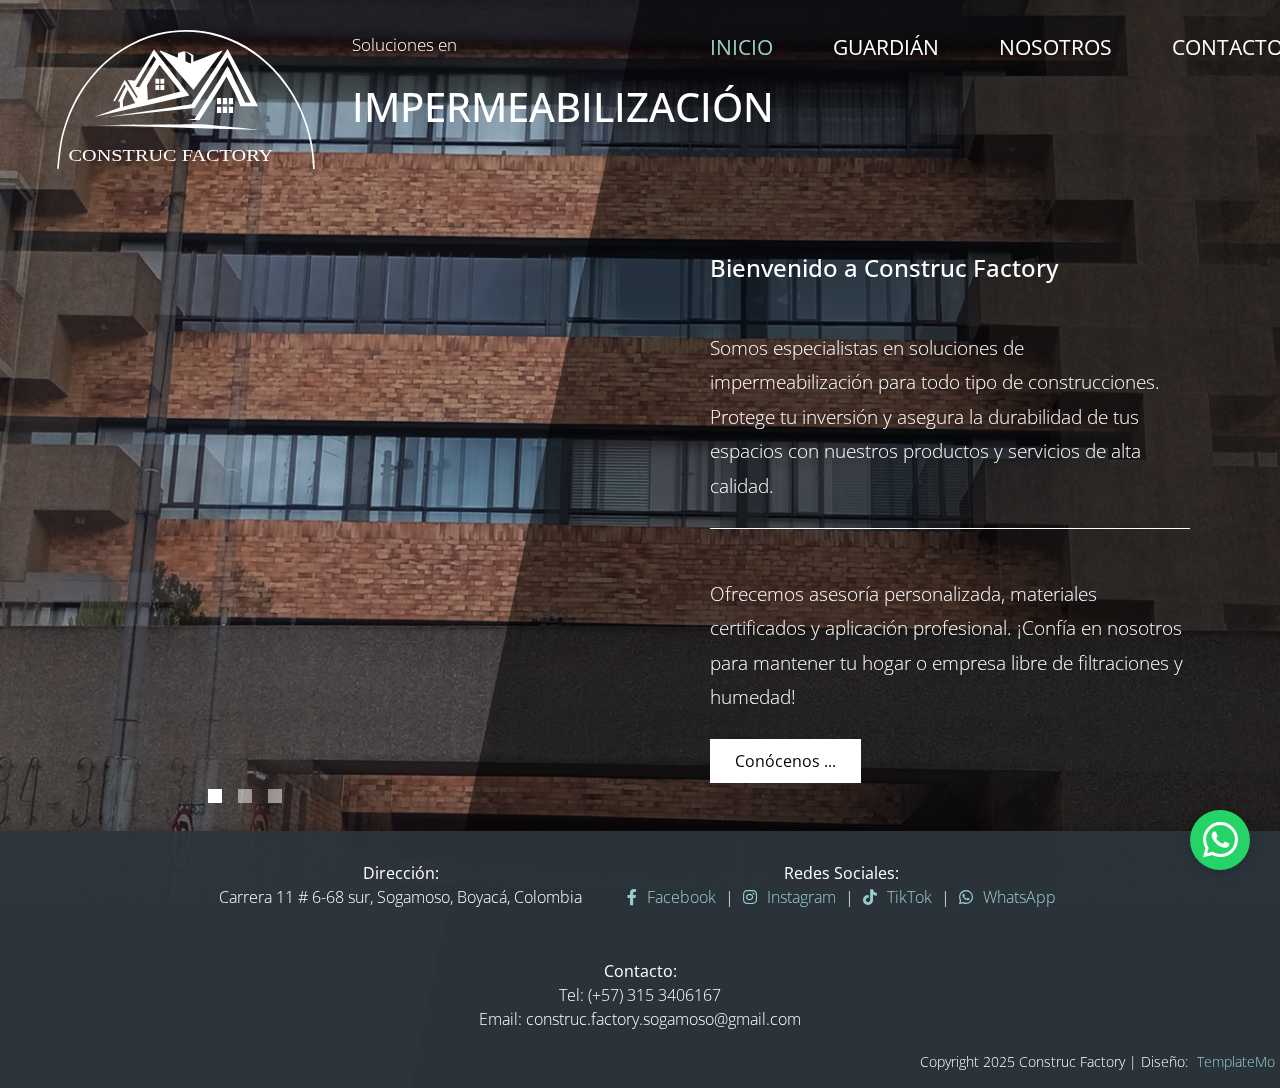
<file: index.html>
<!DOCTYPE html>
<html lang="en">

<head>
    <meta charset="UTF-8">
    <meta name="viewport" content="width=device-width, initial-scale=1.0">
    <meta http-equiv="X-UA-Compatible" content="ie=edge">
    <title>Construc Factory</title>
    <link href="img/construc_favicon.svg" rel="icon">
    <link href="https://fonts.googleapis.com/css?family=Open+Sans:300,400" rel="stylesheet" /> <!-- https://fonts.google.com/ -->
    <link href="css/bootstrap.min.css" rel="stylesheet" /> <!-- https://getbootstrap.com/ -->
    <!-- Reemplaza la línea de FontAwesome local por la CDN de la versión 5.15.4 -->
    <!-- <link href="fontawesome/css/all.min.css" rel="stylesheet" /> -->
    <link rel="stylesheet" href="https://cdnjs.cloudflare.com/ajax/libs/font-awesome/5.15.4/css/all.min.css" />
    <link href="css/templatemo-diagoona.css" rel="stylesheet" />
<!--

TemplateMo 550 Diagoona

https://templatemo.com/tm-550-diagoona

-->
</head>

<body>
    <div class="tm-container">        
        <div>
            <div class="tm-row pt-4">
                <div class="tm-col-left">
                    <div class="tm-site-header media">
                        <img src="img/Conturc_factory_Logotipo_blanco.svg" alt="Logo" class="tm-logo" style="height: 180px;">
                        <div class="media-body">
                            <p class="tm-slogon">Soluciones en</p>
                            <h1 class="tm-sitename text-uppercase">Impermeabilización</h1>
                        </div>        
                    </div>
                </div>
                <div class="tm-col-right">
                    <nav class="navbar navbar-expand-lg" id="tm-main-nav">
                        <button class="navbar-toggler toggler-example mr-0 ml-auto" type="button" 
                            data-toggle="collapse" data-target="#navbar-nav" 
                            aria-controls="navbar-nav" aria-expanded="false" aria-label="Toggle navigation">
                            <span><i class="fas fa-bars"></i></span>
                        </button>
                        <div class="collapse navbar-collapse tm-nav" id="navbar-nav">
                            <ul class="navbar-nav text-uppercase">
                                <li class="nav-item active">
                                    <a class="nav-link tm-nav-link" href="index.html">Inicio <span class="sr-only">(current)</span></a>
                                </li>
                                <li class="nav-item">
                                    <a class="nav-link tm-nav-link" href="guardian.html">Guardián</a>
                                </li>                               
                                <li class="nav-item">
                                    <a class="nav-link tm-nav-link" href="nosotros.html">Nosotros</a>
                                </li>                            
                                <li class="nav-item">
                                    <a class="nav-link tm-nav-link" href="contacto.html">Contacto</a>
                                </li>    
                            </ul>                            
                        </div>                        
                    </nav>
                </div>
            </div>
            
            <div class="tm-row">
                <div class="tm-col-left d-flex justify-content-center align-items-center" style="min-height: 10px;">
                   
                </div>
                <main class="tm-col-right">
                    <section class="tm-content flex-grow-1">
                        <h2 class="mb-5 tm-content-title">Bienvenido a Construc Factory</h2>
                        <p class="lead">Somos especialistas en soluciones de impermeabilización para todo tipo de construcciones. Protege tu inversión y asegura la durabilidad de tus espacios con nuestros productos y servicios de alta calidad.</p>
                        <hr class="mb-5">
                        <p class="lead">Ofrecemos asesoría personalizada, materiales certificados y aplicación profesional. ¡Confía en nosotros para mantener tu hogar o empresa libre de filtraciones y humedad!</p>                        
                        <a href="about.html" class="btn btn-primary">Conócenos ...</a>
                    </section>
                </main>
            </div>
        </div>        

        <div class="tm-row">
            <div class="tm-col-left text-center">            
                <ul class="tm-bg-controls-wrapper">
                    <li class="tm-bg-control active" data-id="0"></li>
                    <li class="tm-bg-control" data-id="1"></li>
                    <li class="tm-bg-control" data-id="2"></li>
                </ul>            
            </div>        
            <div class="tm-col-right tm-col-footer">
                <!-- Se elimina el footer original aquí -->
            </div>  
        </div>

        <!-- Pie de página personalizado -->
        <footer class="custom-footer">
            <div class="footer-content">
                <div class="footer-section">
                    <strong>Dirección:</strong><br>
                    Carrera 11 # 6-68 sur, Sogamoso, Boyacá, Colombia
                </div>
                <div class="footer-section">
                    <strong>Redes Sociales:</strong><br>
                    <a href="https://web.facebook.com/profile.php?id=61576737224179" target="_blank"><i class="fab fa-facebook-f"></i> Facebook</a> |
                    <a href="https://www.instagram.com/construc.factory/" target="_blank"><i class="fab fa-instagram"></i> Instagram</a> |
                    <a href="https://www.tiktok.com/@construc.factory" target="_blank"><i class="fab fa-tiktok"></i> TikTok</a> |                   
                    <a href="https://wa.me/573153406167" target="_blank"><i class="fab fa-whatsapp"></i> WhatsApp</a>
                </div>
                <div class="footer-section">
                    <strong>Contacto:</strong><br>
                    Tel: (+57) 315 3406167 <br>
                    Email: construc.factory.sogamoso@gmail.com
                </div>
            </div>
            <!-- Sección separada para copyright y diseño -->
            <div class="footer-copyright" style="text-align: right; font-size: 0.9em; margin-top: 10px;">
                Copyright 2025 Construc Factory  
                | Diseño: <a rel="nofollow" target="_parent" href="https://templatemo.com" class="tm-text-link">TemplateMo</a>
            </div>
        </footer>
    </div> <!-- cierre de tm-container -->

    <!-- Diagonal background design -->
    <div class="tm-bg">
        <div class="tm-bg-left"></div>
        <div class="tm-bg-right"></div>
    </div>

    <!-- Botón flotante de WhatsApp -->
    <a href="https://wa.me/573153406167" class="whatsapp-float" target="_blank" title="Chatea por WhatsApp">
        <i class="fab fa-whatsapp"></i>
    </a>

    <script src="js/jquery-3.4.1.min.js"></script>
    <script src="js/bootstrap.min.js"></script>
    <script src="js/jquery.backstretch.min.js"></script>
    <script src="js/templatemo-script.js"></script>
</body>
</html>
</file>
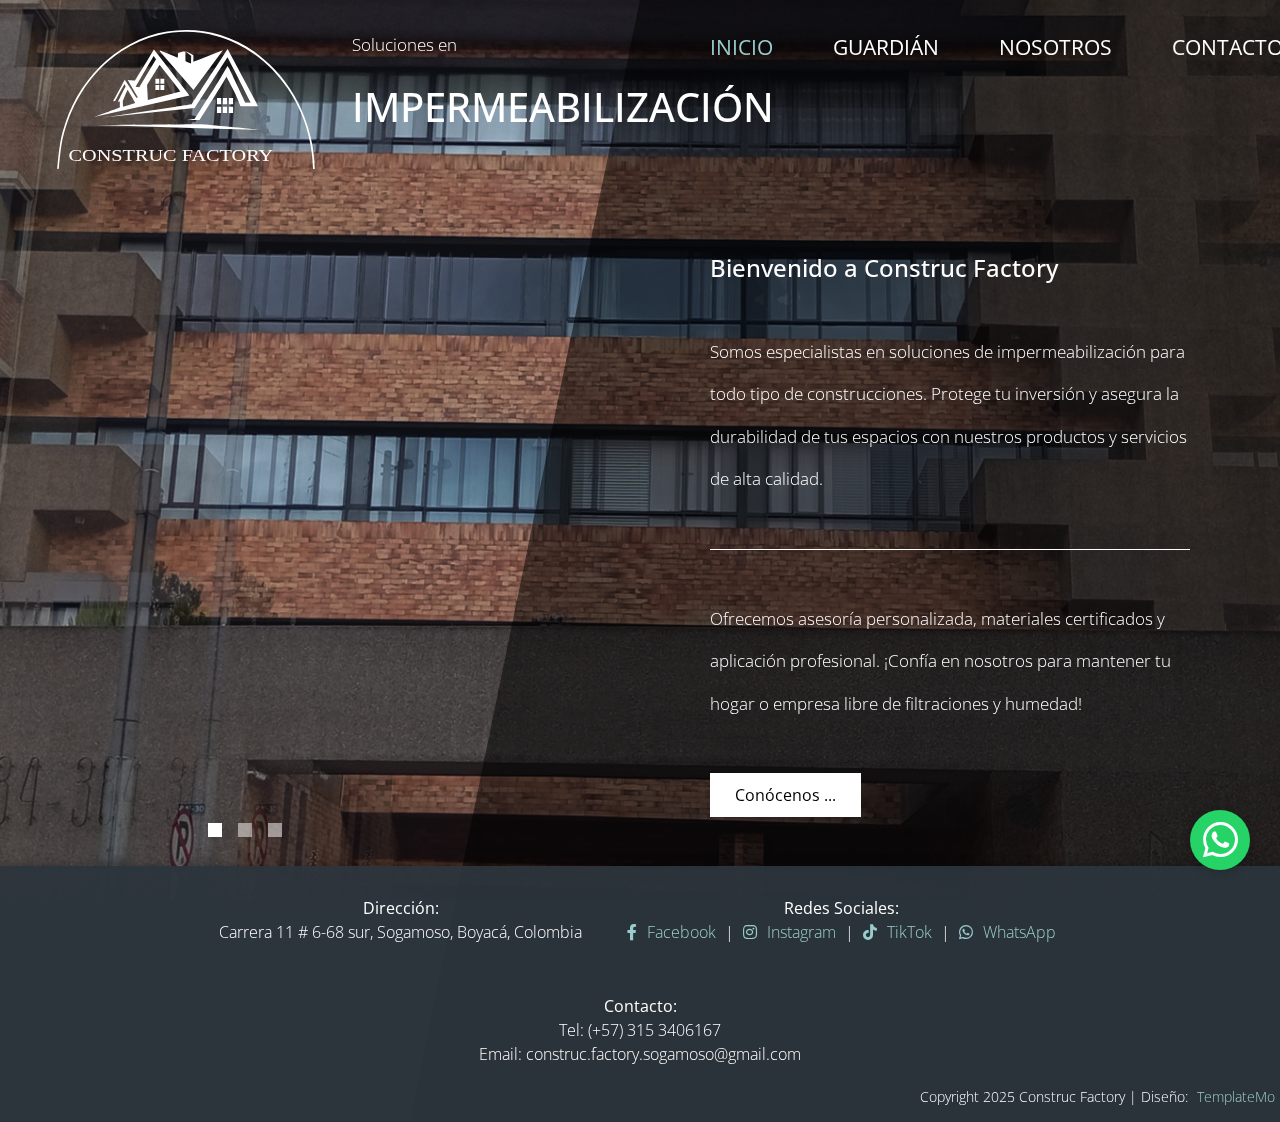
<file: construc_factory/index.html>
<!DOCTYPE html>
<html lang="en">

<head>
    <meta charset="UTF-8">
    <meta name="viewport" content="width=device-width, initial-scale=1.0">
    <meta http-equiv="X-UA-Compatible" content="ie=edge">
    <title>Diagoona HTML CSS Template</title>
    <link href="https://fonts.googleapis.com/css?family=Open+Sans:300,400" rel="stylesheet" /> <!-- https://fonts.google.com/ -->
    <link href="css/bootstrap.min.css" rel="stylesheet" /> <!-- https://getbootstrap.com/ -->
    <!-- Reemplaza la línea de FontAwesome local por la CDN de la versión 5.15.4 -->
    <!-- <link href="fontawesome/css/all.min.css" rel="stylesheet" /> -->
    <link rel="stylesheet" href="https://cdnjs.cloudflare.com/ajax/libs/font-awesome/5.15.4/css/all.min.css" />
    <link href="css/templatemo-diagoona.css" rel="stylesheet" />
<!--

TemplateMo 550 Diagoona

https://templatemo.com/tm-550-diagoona

-->
</head>

<body>
    <div class="tm-container">        
        <div>
            <div class="tm-row pt-4">
                <div class="tm-col-left">
                    <div class="tm-site-header media">
                        <img src="img/Conturc_factory_Logotipo_blanco.svg" alt="Logo" class="tm-logo" style="height: 180px;">
                        <div class="media-body">
                            <p class="tm-slogon">Soluciones en</p>
                            <h1 class="tm-sitename text-uppercase">Impermeabilización</h1>
                        </div>        
                    </div>
                </div>
                <div class="tm-col-right">
                    <nav class="navbar navbar-expand-lg" id="tm-main-nav">
                        <button class="navbar-toggler toggler-example mr-0 ml-auto" type="button" 
                            data-toggle="collapse" data-target="#navbar-nav" 
                            aria-controls="navbar-nav" aria-expanded="false" aria-label="Toggle navigation">
                            <span><i class="fas fa-bars"></i></span>
                        </button>
                        <div class="collapse navbar-collapse tm-nav" id="navbar-nav">
                            <ul class="navbar-nav text-uppercase">
                                <li class="nav-item active">
                                    <a class="nav-link tm-nav-link" href="index.html">Inicio <span class="sr-only">(current)</span></a>
                                </li>
                                <li class="nav-item">
                                    <a class="nav-link tm-nav-link" href="guardian.html">Guardián</a>
                                </li>                               
                                <li class="nav-item">
                                    <a class="nav-link tm-nav-link" href="nosotros.html">Nosotros</a>
                                </li>                            
                                <li class="nav-item">
                                    <a class="nav-link tm-nav-link" href="contacto.html">Contacto</a>
                                </li>    
                            </ul>                            
                        </div>                        
                    </nav>
                </div>
            </div>
            
            <div class="tm-row">
                <div class="tm-col-left d-flex justify-content-center align-items-center" style="min-height: 10px;">
                   
                </div>
                <main class="tm-col-right">
                    <section class="tm-content flex-grow-1">
                        <h2 class="mb-5 tm-content-title">Bienvenido a Construc Factory</h2>
                        <p class="mb-5">Somos especialistas en soluciones de impermeabilización para todo tipo de construcciones. Protege tu inversión y asegura la durabilidad de tus espacios con nuestros productos y servicios de alta calidad.</p>
                        <hr class="mb-5">
                        <p class="mb-5">Ofrecemos asesoría personalizada, materiales certificados y aplicación profesional. ¡Confía en nosotros para mantener tu hogar o empresa libre de filtraciones y humedad!</p>                        
                        <a href="about.html" class="btn btn-primary">Conócenos ...</a>
                    </section>
                </main>
            </div>
        </div>        

        <div class="tm-row">
            <div class="tm-col-left text-center">            
                <ul class="tm-bg-controls-wrapper">
                    <li class="tm-bg-control active" data-id="0"></li>
                    <li class="tm-bg-control" data-id="1"></li>
                    <li class="tm-bg-control" data-id="2"></li>
                </ul>            
            </div>        
            <div class="tm-col-right tm-col-footer">
                <!-- Se elimina el footer original aquí -->
            </div>  
        </div>

        <!-- Pie de página personalizado -->
        <footer class="custom-footer">
            <div class="footer-content">
                <div class="footer-section">
                    <strong>Dirección:</strong><br>
                    Carrera 11 # 6-68 sur, Sogamoso, Boyacá, Colombia
                </div>
                <div class="footer-section">
                    <strong>Redes Sociales:</strong><br>
                    <a href="#" target="_blank"><i class="fab fa-facebook-f"></i> Facebook</a> |
                    <a href="#" target="_blank"><i class="fab fa-instagram"></i> Instagram</a> |
                    <a href="#" target="_blank"><i class="fab fa-tiktok"></i> TikTok</a> |                   
                    <a href="https://wa.me/573153406167" target="_blank"><i class="fab fa-whatsapp"></i> WhatsApp</a>
                </div>
                <div class="footer-section">
                    <strong>Contacto:</strong><br>
                    Tel: (+57) 315 3406167 <br>
                    Email: construc.factory.sogamoso@gmail.com
                </div>
            </div>
            <!-- Sección separada para copyright y diseño -->
            <div class="footer-copyright" style="text-align: right; font-size: 0.9em; margin-top: 10px;">
                Copyright 2025 Construc Factory  
                | Diseño: <a rel="nofollow" target="_parent" href="https://templatemo.com" class="tm-text-link">TemplateMo</a>
            </div>
        </footer>
    </div> <!-- cierre de tm-container -->

    <!-- Botón flotante de WhatsApp -->
    <a href="https://wa.me/573153406167" class="whatsapp-float" target="_blank" title="Chatea por WhatsApp">
        <i class="fab fa-whatsapp"></i>
    </a>
        </div>

        <!-- Diagonal background design -->
        <div class="tm-bg">
            <div class="tm-bg-left"></div>
            <div class="tm-bg-right"></div>
        </div>
    </div>

    <script src="js/jquery-3.4.1.min.js"></script>
    <script src="js/bootstrap.min.js"></script>
    <script src="js/jquery.backstretch.min.js"></script>
    <script src="js/templatemo-script.js"></script>
</body>
</html>
</file>
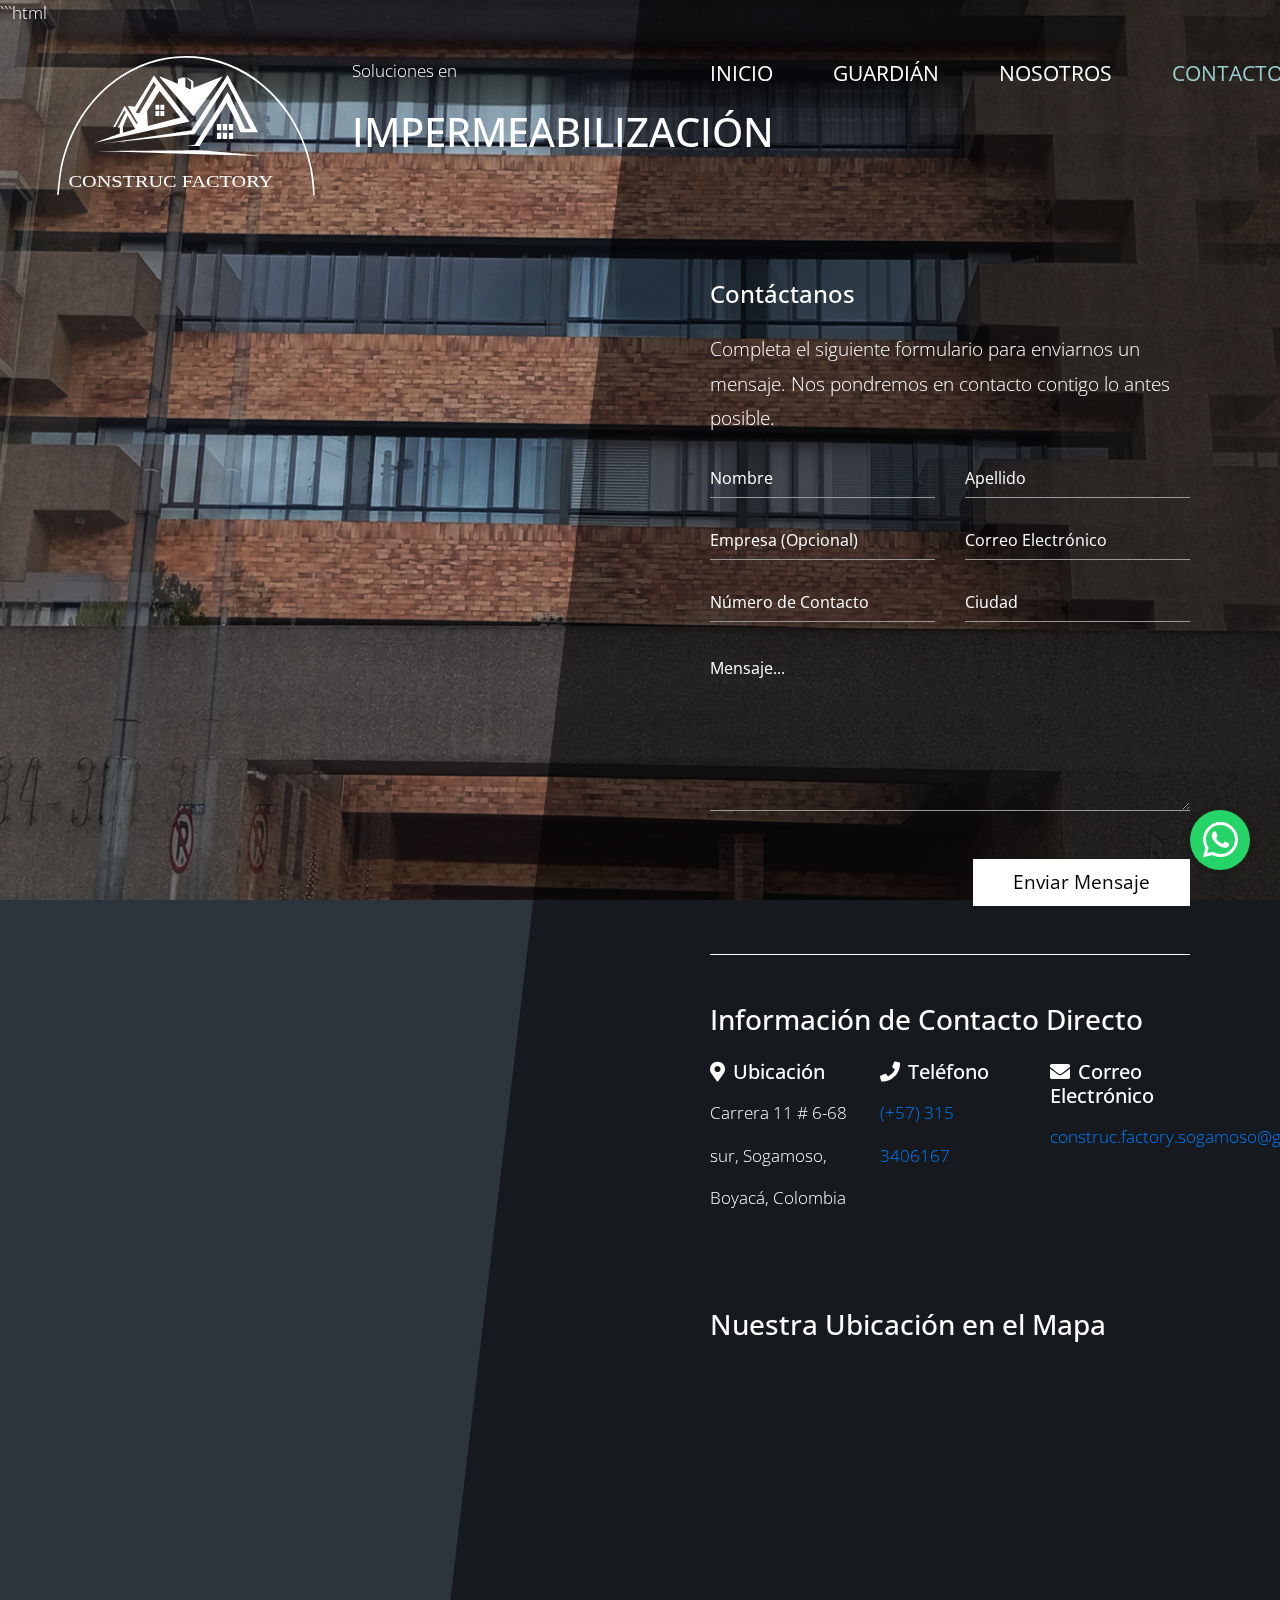
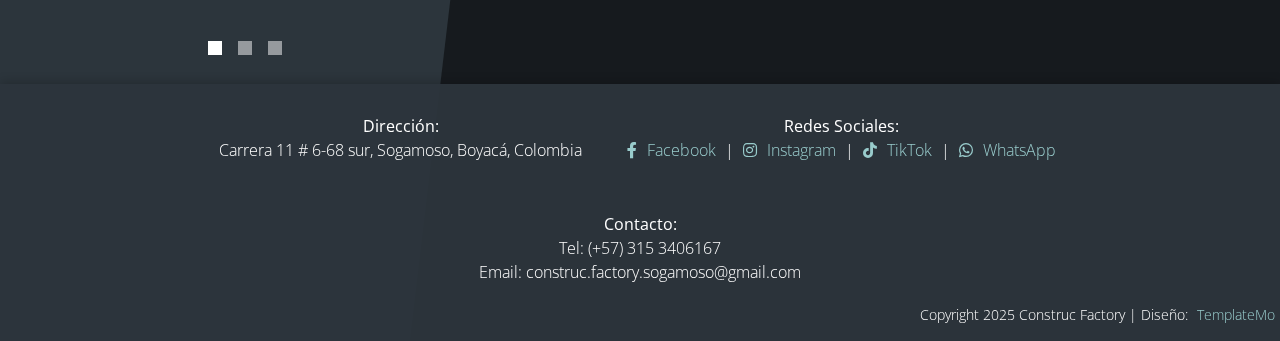
<file: contacto.html>
```html
<!DOCTYPE html>
<html lang="es">

<head>
    <meta charset="UTF-8" />
    <meta name="viewport" content="width=device-width, initial-scale=1.0"/>
    <meta http-equiv="X-UA-Compatible" content="ie=edge"/>
    <title>Contacto - Soluciones en Impermeabilización</title>
    <link href="img/construc_favicon.svg" rel="icon"/>
    <link href="https://fonts.googleapis.com/css?family=Open+Sans:300,400" rel="stylesheet"/>
    <link href="css/bootstrap.min.css" rel="stylesheet"/>
    <link rel="stylesheet" href="https://cdnjs.cloudflare.com/ajax/libs/font-awesome/5.15.4/css/all.min.css"/>
    <link href="css/templatemo-diagoona.css" rel="stylesheet"/>
    <style>
        /* Estilos para el mapa responsivo */
        .map-container {
            position: relative;
            overflow: hidden;
            padding-top: 56.25%; /* 16:9 */
        }
        .map-container iframe {
            position: absolute;
            top: 0; left: 0;
            width: 100%; height: 100%;
            border: 0;
        }
    </style>
</head>

<body>
    <div class="tm-container">
        <!-- Header -->
        <div class="tm-row pt-4">
            <div class="tm-col-left">
                <div class="tm-site-header media">
                    <img src="img/Conturc_factory_Logotipo_blanco.svg" alt="Logo" class="tm-logo" style="height:180px;">
                    <div class="media-body">
                        <p class="tm-slogon">Soluciones en</p>
                        <h1 class="tm-sitename text-uppercase">Impermeabilización</h1>
                    </div>
                </div>
            </div>
            <div class="tm-col-right">
                <nav class="navbar navbar-expand-lg" id="tm-main-nav">
                    <button class="navbar-toggler toggler-example mr-0 ml-auto" type="button"
                        data-toggle="collapse" data-target="#navbar-nav"
                        aria-controls="navbar-nav" aria-expanded="false" aria-label="Toggle navigation">
                        <span><i class="fas fa-bars"></i></span>
                    </button>
                    <div class="collapse navbar-collapse tm-nav" id="navbar-nav">
                        <ul class="navbar-nav text-uppercase">
                            <li class="nav-item"><a class="nav-link tm-nav-link" href="index.html">Inicio</a></li>
                            <li class="nav-item"><a class="nav-link tm-nav-link" href="guardian.html">Guardián</a></li>
                            <li class="nav-item"><a class="nav-link tm-nav-link" href="nosotros.html">Nosotros</a></li>
                            <li class="nav-item active"><a class="nav-link tm-nav-link" href="contacto.html">Contacto<span class="sr-only">(current)</span></a></li>
                        </ul>
                    </div>
                </nav>
            </div>
        </div>

        <!-- Main content -->
        <div class="tm-row">
            <div class="tm-col-left d-flex justify-content-center align-items-center" style="min-height:10px;"></div>
            <main class="tm-col-right">
                <section class="tm-content">
                    <h2 class="mb-4 tm-content-title">Contáctanos</h2>
                    <p class="lead">Completa el siguiente formulario para enviarnos un mensaje. Nos pondremos en contacto contigo lo antes posible.</p>

                    <!-- Formulario -->
                    <form id="contact-form" class="mb-5">
                        <div class="row">
                            <div class="col-md-6 form-group mb-4">
                                <input type="text" name="nombre" class="form-control" placeholder="Nombre" required/>
                            </div>
                            <div class="col-md-6 form-group mb-4">
                                <input type="text" name="apellido" class="form-control" placeholder="Apellido" required/>
                            </div>
                        </div>
                        <div class="row">
                            <div class="col-md-6 form-group mb-4">
                                <input type="text" name="empresa" class="form-control" placeholder="Empresa (Opcional)"/>
                            </div>
                            <div class="col-md-6 form-group mb-4">
                                <input type="email" name="email" class="form-control" placeholder="Correo Electrónico" required/>
                            </div>
                        </div>
                        <div class="row">
                            <div class="col-md-6 form-group mb-4">
                                <input type="tel" name="numero" class="form-control" placeholder="Número de Contacto" required/>
                            </div>
                            <div class="col-md-6 form-group mb-4">
                                <input type="text" name="ciudad" class="form-control" placeholder="Ciudad" required/>
                            </div>
                        </div>
                        <div class="form-group mb-5">
                            <textarea rows="6" name="mensaje" class="form-control" placeholder="Mensaje..." required></textarea>
                        </div>
                        <div class="text-right">
                            <button type="submit" class="btn btn-big btn-primary">Enviar Mensaje</button>
                        </div>
                    </form>

                    <hr class="my-5"/>

                    <!-- Info de contacto -->
                    <div class="mb-5">
                        <h3 class="mb-4">Información de Contacto Directo</h3>
                        <div class="row">
                            <div class="col-sm-4 mb-4">
                                <h5><i class="fas fa-map-marker-alt mr-2"></i>Ubicación</h5>
                                <p>Carrera 11 # 6-68 sur, Sogamoso, Boyacá, Colombia</p>
                            </div>
                            <div class="col-sm-4 mb-4">
                                <h5><i class="fas fa-phone mr-2"></i>Teléfono</h5>
                                <p><a href="tel:+573153406167">(+57) 315 3406167</a></p>
                            </div>
                            <div class="col-sm-4 mb-4">
                                <h5><i class="fas fa-envelope mr-2"></i>Correo Electrónico</h5>
                                <p><a href="mailto:construc.factory.sogamoso@gmail.com">construc.factory.sogamoso@gmail.com</a></p>
                            </div>
                        </div>
                    </div>

                    <!-- Mapa -->
                    <div>
                        <h3 class="mb-4">Nuestra Ubicación en el Mapa</h3>
                        <div class="map-container">
                            <iframe src="https://www.google.com/maps/embed?pb=!1m13!1m11!1m3!1d573.2944079896225!2d-72.94039145432869!3d5.698060915397174!2m2!1f0!2f0!3m2!1i1024!2i768!4f13.1!5e1!3m2!1ses!2sco!4v1753144176632!5m2!1ses!2sco" allowfullscreen="" loading="lazy" referrerpolicy="no-referrer-when-downgrade"></iframe>
                        </div>
                    </div>
                </section>
            </main>
        </div>

        <!-- Footer -->
        <div class="tm-row">
            <div class="tm-col-left text-center">
                <ul class="tm-bg-controls-wrapper">
                    <li class="tm-bg-control active" data-id="0"></li>
                    <li class="tm-bg-control" data-id="1"></li>
                    <li class="tm-bg-control" data-id="2"></li>
                </ul>
            </div>
            <div class="tm-col-right tm-col-footer"></div>
        </div>
        <footer class="custom-footer">
            <div class="footer-content">
                <div class="footer-section">
                    <strong>Dirección:</strong><br/>
                    Carrera 11 # 6-68 sur, Sogamoso, Boyacá, Colombia
                </div>
                <div class="footer-section">
                    <strong>Redes Sociales:</strong><br/>
                    <a href="https://web.facebook.com/profile.php?id=61576737224179" target="_blank"><i class="fab fa-facebook-f"></i> Facebook</a> |
                    <a href="https://www.instagram.com/construc.factory/" target="_blank"><i class="fab fa-instagram"></i> Instagram</a> |
                    <a href="https://www.tiktok.com/@construc.factory" target="_blank"><i class="fab fa-tiktok"></i> TikTok</a> |
                    <a href="https://wa.me/573153406167" target="_blank"><i class="fab fa-whatsapp"></i> WhatsApp</a>
                </div>
                <div class="footer-section">
                    <strong>Contacto:</strong><br/>
                    Tel: (+57) 315 3406167<br/>
                    Email: construc.factory.sogamoso@gmail.com
                </div>
            </div>
            <div style="text-align:right; font-size:0.9em; margin-top:10px;">
                Copyright 2025 Construc Factory | Diseño:
                <a rel="nofollow" target="_parent" href="https://templatemo.com" class="tm-text-link">TemplateMo</a>
            </div>
        </footer>
    </div>

    <!-- Botón WhatsApp flotante -->
    <a href="https://wa.me/573153406167" class="whatsapp-float" target="_blank" title="Chatea por WhatsApp">
        <i class="fab fa-whatsapp"></i>
    </a>

    <!-- Background -->
    <div class="tm-bg">
        <div class="tm-bg-left"></div>
        <div class="tm-bg-right"></div>
    </div>

    <!-- Scripts -->
    <script src="js/jquery-3.4.1.min.js"></script>
    <script>
        document.addEventListener('DOMContentLoaded', () => {
            const form = document.getElementById('contact-form');
            const scriptURL = 'https://script.google.com/macros/s/AKfycbzoWHMzOAJpydlaUKl1JYiv4jWo6FyTOOiib2ZCgAZmE8v_ij-8B8DQA3SYocWdLJ36/exec';

            form.addEventListener('submit', async (e) => {
                e.preventDefault();
                
                const submitBtn = form.querySelector('button[type="submit"]');
                const originalText = submitBtn.textContent;
                submitBtn.textContent = 'Enviando...';
                submitBtn.disabled = true;

                try {
                    const formData = new FormData(form);

                    const response = await fetch(scriptURL, {
                        method: 'POST',
                        body: formData
                    });

                    const result = await response.json();
                    
                    if (result.status === 'ok') {
                        alert('¡Mensaje enviado exitosamente! Nos pondremos en contacto contigo pronto.');
                        form.reset();
                    } else {
                        throw new Error(result.message || 'Error desconocido');
                    }
                } catch (error) {
                    console.error('Error:', error);
                    alert('Hubo un error al enviar el mensaje. Por favor, inténtalo de nuevo.');
                } finally {
                    submitBtn.textContent = originalText;
                    submitBtn.disabled = false;
                }
            });
        });
    </script>
    <script src="js/bootstrap.min.js"></script>
    <script src="js/jquery.backstretch.min.js"></script>
    <script src="js/templatemo-script.js"></script>
</body>
</html>
</file>
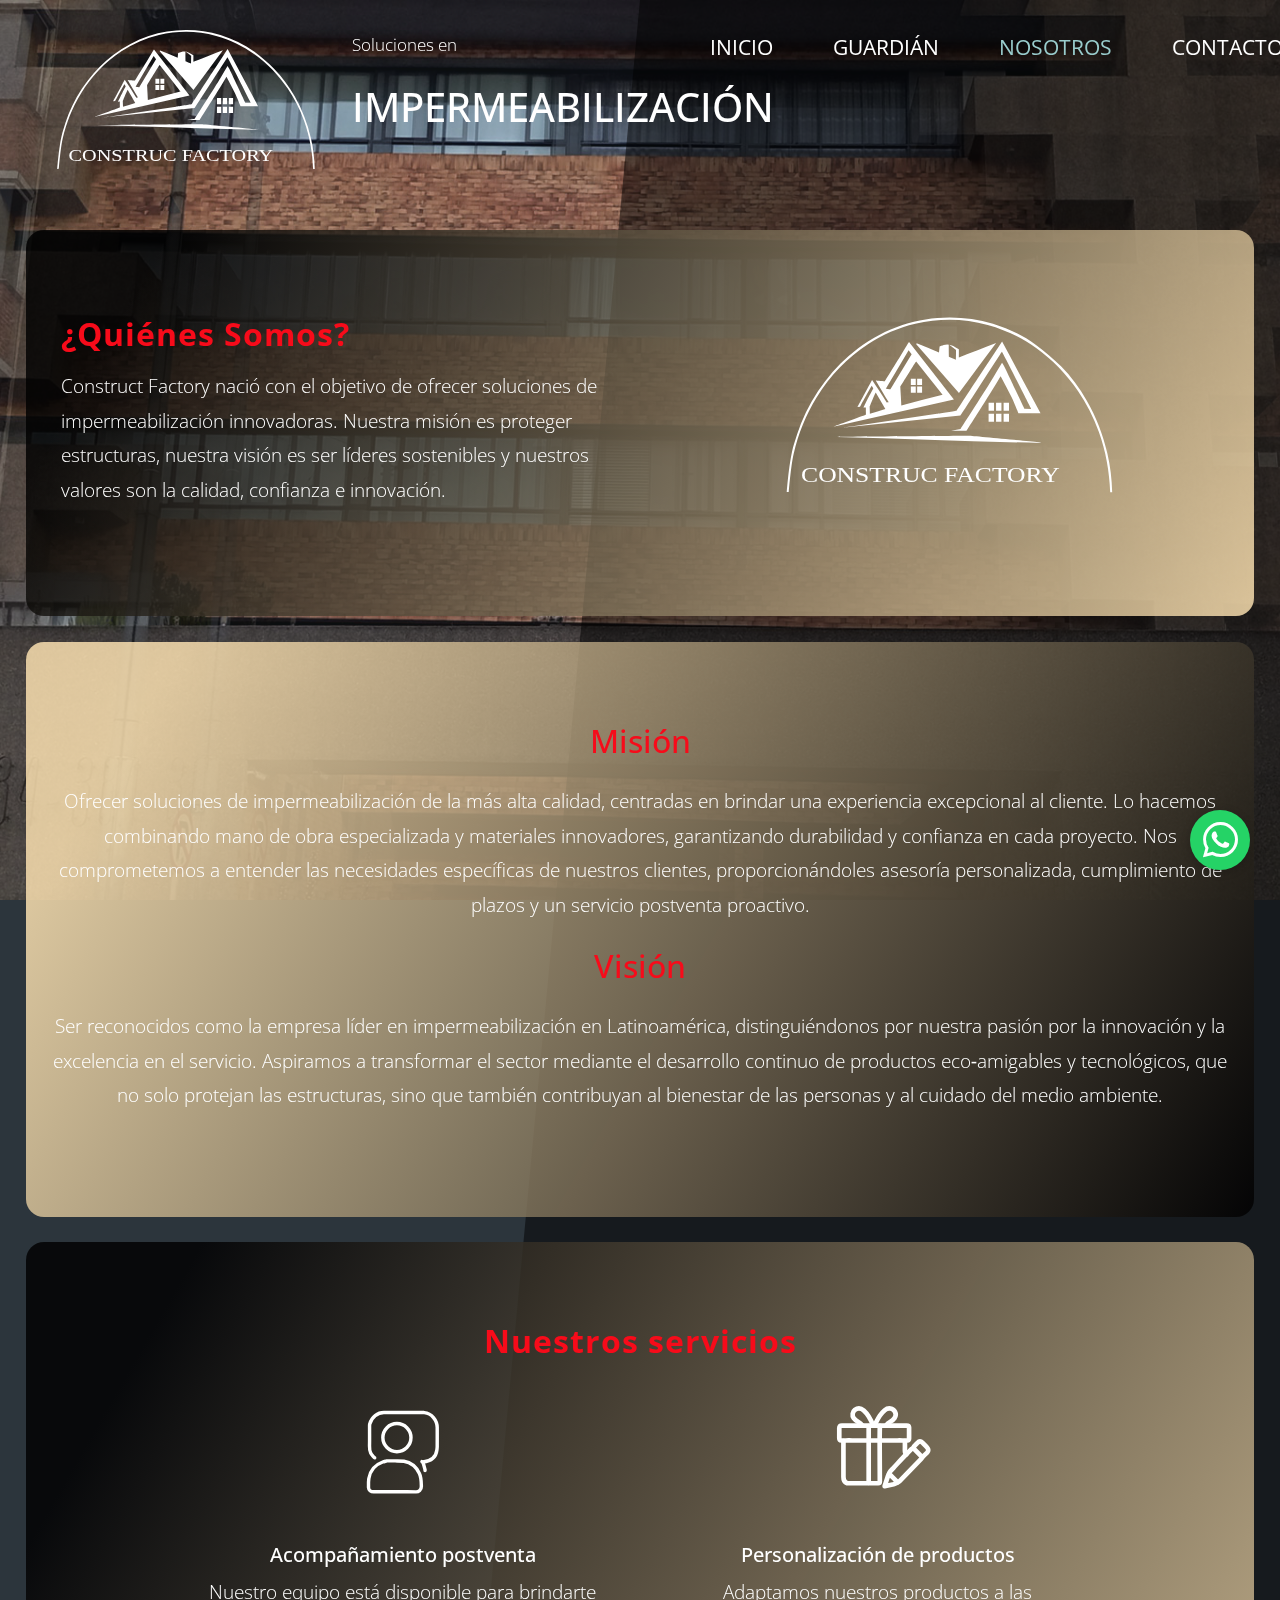
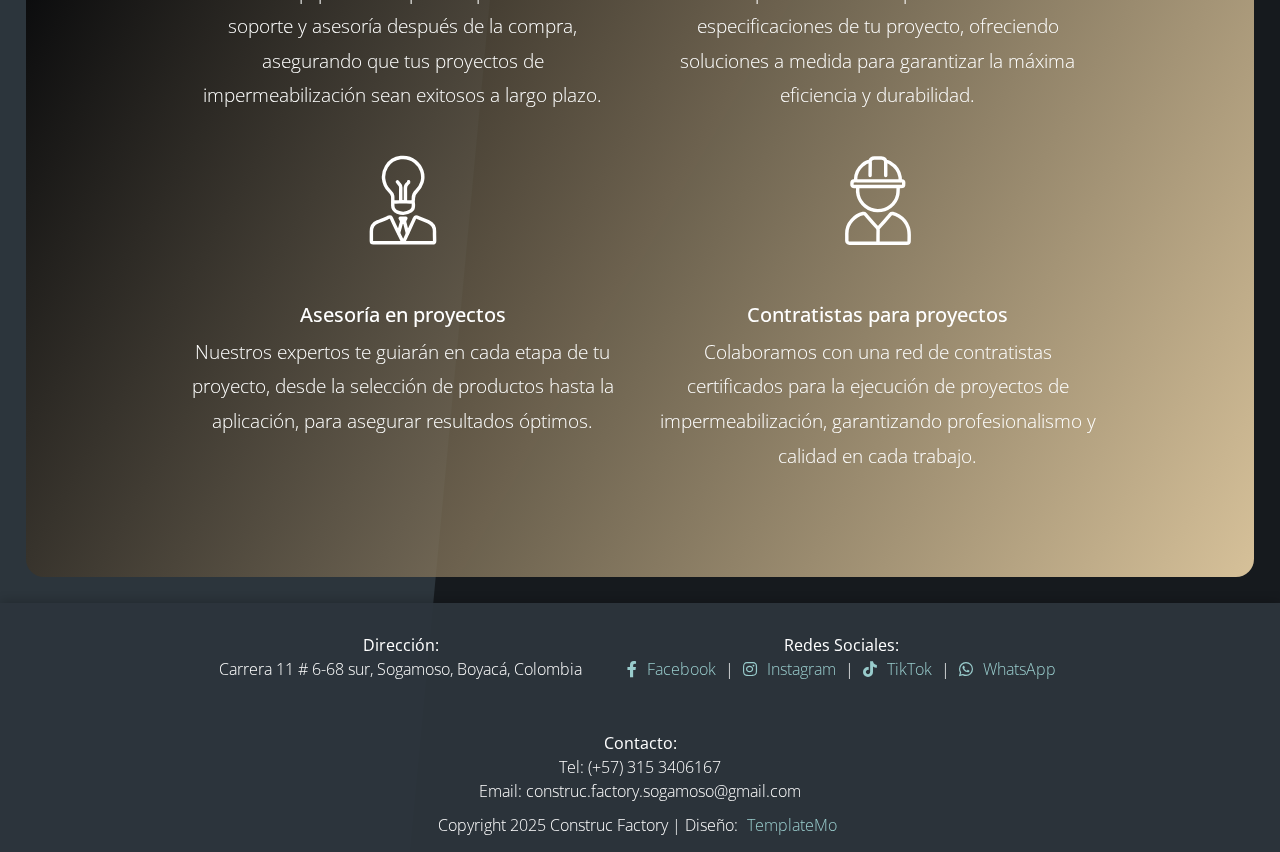
<file: nosotros.html>
<!DOCTYPE html>
<html lang="en">

<head>
    <meta charset="UTF-8">
    <meta name="viewport" content="width=device-width, initial-scale=1.0">
    <meta name="description" content="Construct Factory nació con el objetivo de ofrecer soluciones de impermeabilización innovadoras. Nuestra misión es proteger estructuras, nuestra visión es ser líderes sostenibles y nuestros valores son la calidad, confianza e innovación.">
    <meta http-equiv="X-UA-Compatible" content="ie=edge">
    <title>Nosotros - Construct Factory</title>
    <link href="img/construc_favicon.svg" rel="icon">
    <link href="https://fonts.googleapis.com/css?family=Open+Sans:300,400" rel="stylesheet" />
    <link href="css/bootstrap.min.css" rel="stylesheet" />
    <link rel="stylesheet" href="https://cdnjs.cloudflare.com/ajax/libs/font-awesome/5.15.4/css/all.min.css" />
    <link href="css/templatemo-diagoona.css" rel="stylesheet" />
</head>

<body>
<div class="tm-container">
    <div>
        <div class="tm-row pt-4">
            <div class="tm-col-left">
                <div class="tm-site-header media">
                    <img src="img/Conturc_factory_Logotipo_blanco.svg" alt="Logo" class="tm-logo" style="height: 180px;">
                    <div class="media-body">
                        <p class="tm-slogon">Soluciones en</p>
                        <h1 class="tm-sitename text-uppercase">Impermeabilización</h1>
                    </div>
                </div>
            </div>
            <div class="tm-col-right">
                <nav class="navbar navbar-expand-lg" id="tm-main-nav">
                    <button class="navbar-toggler toggler-example mr-0 ml-auto" type="button" data-toggle="collapse" data-target="#navbar-nav">
                        <span><i class="fas fa-bars"></i></span>
                    </button>
                    <div class="collapse navbar-collapse tm-nav" id="navbar-nav">
                        <ul class="navbar-nav text-uppercase">
                            <li class="nav-item"><a class="nav-link tm-nav-link" href="index.html">Inicio</a></li>
                            <li class="nav-item"><a class="nav-link tm-nav-link" href="guardian.html">Guardián</a></li>                        
                            <li class="nav-item active"><a class="nav-link tm-nav-link" href="nosotros.html">Nosotros </a></li>
                            <li class="nav-item"><a class="nav-link tm-nav-link" href="contacto.html">Contacto</a></li>
                        </ul>
                    </div>
                </nav>
            </div>
        </div>

        <!-- SECCIONES NUEVAS -->
        <section id="quienes-somos" class="section section-quienes">
            <div class="container">
                <h2 class=" detalle-titulo">¿Quiénes Somos?</h2>
                <p class="lead">Construct Factory nació con el objetivo de ofrecer soluciones de impermeabilización innovadoras. Nuestra misión es proteger estructuras, nuestra visión es ser líderes sostenibles y nuestros valores son la calidad, confianza e innovación.</p>
            </div>
            <div class="image-content">
                        <img src="img/Conturc_factory_Logotipo_blanco.svg" alt="Impermeabilización" class="img-fluid">
                    </div>
        </section>
        <section id="responsabilidad" class="section section-verde">
            <h2 class="mb-4">Misión</h2>
            <p class="lead">Ofrecer soluciones de impermeabilización de la más alta calidad, centradas en brindar una experiencia excepcional al cliente. Lo hacemos combinando mano de obra especializada y materiales innovadores, garantizando durabilidad y confianza en cada proyecto. Nos comprometemos a entender las necesidades específicas de nuestros clientes, proporcionándoles asesoría personalizada, cumplimiento de plazos y un servicio postventa proactivo.</p>
            <h2 class="mb-4">Visión</h2>
            <p class="lead">Ser reconocidos como la empresa líder en impermeabilización en Latinoamérica, distinguiéndonos por nuestra pasión por la innovación y la excelencia en el servicio. Aspiramos a transformar el sector mediante el desarrollo continuo de productos eco‑amigables y tecnológicos, que no solo protejan las estructuras, sino que también contribuyan al bienestar de las personas y al cuidado del medio ambiente.</p>
        </section>

        <section id="equipo" class="section section-equipo">
            <div class="container text-center">
                <h2 class="detalle-titulo">Nuestros servicios</h2>
                <div class="row justify-content-center">
                    <div class="col-md-5">
                        <img src="img/acompañamiento_posventa.svg" class="rounded-circle mb-3">
                        <h5>Acompañamiento postventa</h5>
                        <p class="lead">Nuestro equipo está disponible para brindarte soporte y asesoría después de la compra, asegurando que tus proyectos de impermeabilización sean exitosos a largo plazo.</p>
                    </div>
                    <div class="col-md-5">
                        <img src="img/personalizacion_de_productos.svg" class="rounded-circle mb-3">
                        <h5>Personalización de productos</h5>
                        <p class="lead">Adaptamos nuestros productos a las especificaciones de tu proyecto, ofreciendo soluciones a medida para garantizar la máxima eficiencia y durabilidad.</p>
                    </div>
                    <div class="col-md-5">
                        <img src="img/asesoria_en_proyectos.svg" class="rounded-circle mb-3">
                        <h5>Asesoría en proyectos</h5>
                        <p class="lead">Nuestros expertos te guiarán en cada etapa de tu proyecto, desde la selección de productos hasta la aplicación, para asegurar resultados óptimos.</p>
                    </div>
                    <div class="col-md-5">
                        <img src="img/Contratistas_para_proyectos.svg" class="rounded-circle mb-3">
                        <h5>Contratistas para proyectos</h5>
                        <p class="lead"> Colaboramos con una red de contratistas certificados para la ejecución de proyectos de impermeabilización, garantizando profesionalismo y calidad en cada trabajo.</p>
                    </div>
                </div>
            </div>
        </section>

        

        <footer class="custom-footer">
            <div class="footer-content">
                <div class="footer-section">
                    <strong>Dirección:</strong><br>
                    Carrera 11 # 6-68 sur, Sogamoso, Boyacá, Colombia
                </div>
                <div class="footer-section">
                    <strong>Redes Sociales:</strong><br>
                    <a href="https://web.facebook.com/profile.php?id=61576737224179" target="_blank"><i class="fab fa-facebook-f"></i> Facebook</a> |
                    <a href="https://www.instagram.com/construc.factory/" target="_blank"><i class="fab fa-instagram"></i> Instagram</a> |
                    <a href="https://www.tiktok.com/@construc.factory" target="_blank"><i class="fab fa-tiktok"></i> TikTok</a> |                   
                    <a href="https://wa.me/573153406167" target="_blank"><i class="fab fa-whatsapp"></i> WhatsApp</a>
                </div>
                <div class="footer-section">
                    <strong>Contacto:</strong><br>
                    Tel: (+57) 315 3406167 <br>
                    Email: construc.factory.sogamoso@gmail.com
                </div>
            </div>
            <div class="footer-copyright">
                Copyright 2025 Construc Factory |
                Diseño: <a rel="nofollow" target="_parent" href="https://templatemo.com" class="tm-text-link">TemplateMo</a>
            </div>
        </footer>

        <a href="https://wa.me/573153406167" class="whatsapp-float" target="_blank" title="Chatea por WhatsApp">
            <i class="fab fa-whatsapp"></i>
        </a>
    </div>

    <div class="tm-bg">
        <div class="tm-bg-left"></div>
        <div class="tm-bg-right"></div>
    </div>
</div>

<script src="js/jquery-3.4.1.min.js"></script>
<script src="js/bootstrap.min.js"></script>
<script src="js/jquery.backstretch.min.js"></script>
<script src="js/templatemo-script.js"></script>
<script>
    document.querySelectorAll('.section').forEach((sec, i) => {
        sec.style.opacity = 0;
        sec.style.transform = 'translateY(50px)';
        setTimeout(() => {
            sec.style.transition = 'all 0.8s ease';
            sec.style.opacity = 1;
            sec.style.transform = 'translateY(0)';
        }, i * 300);
    });
</script>
</body>
</html>
</file>
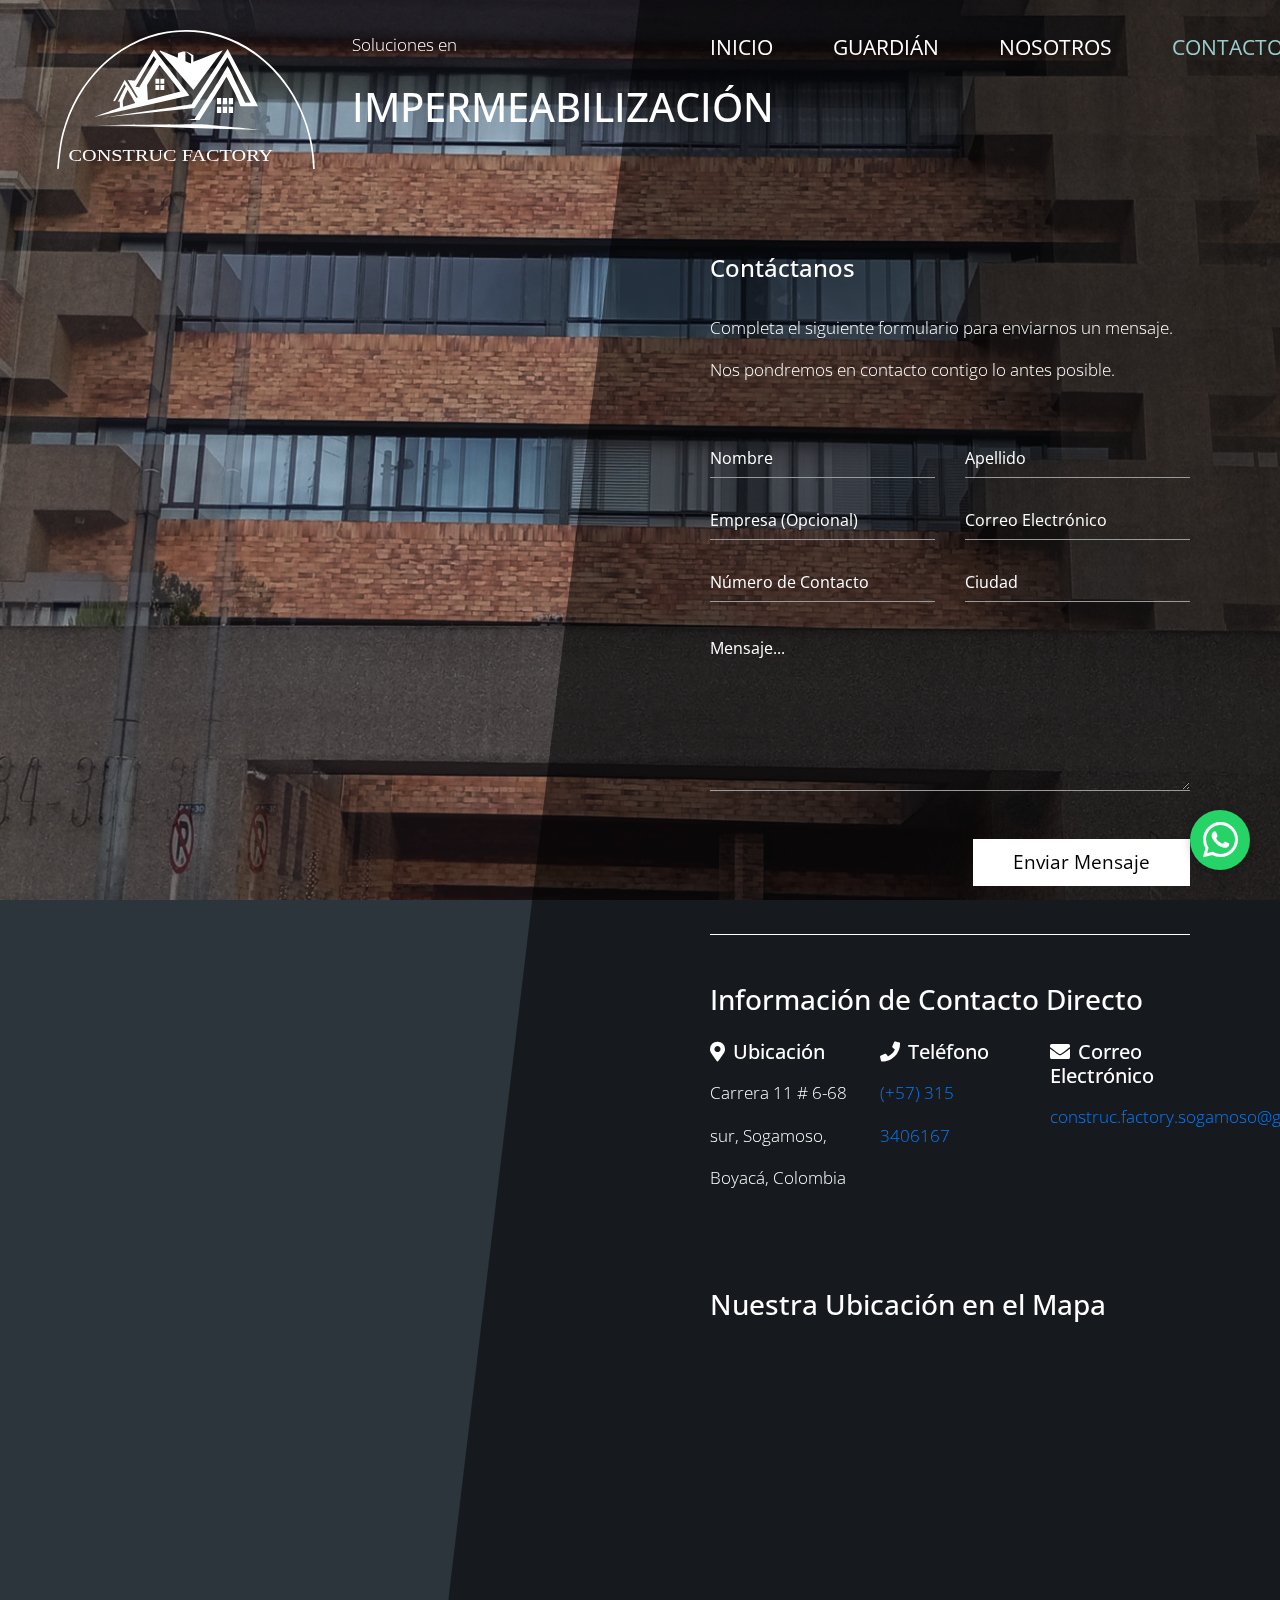
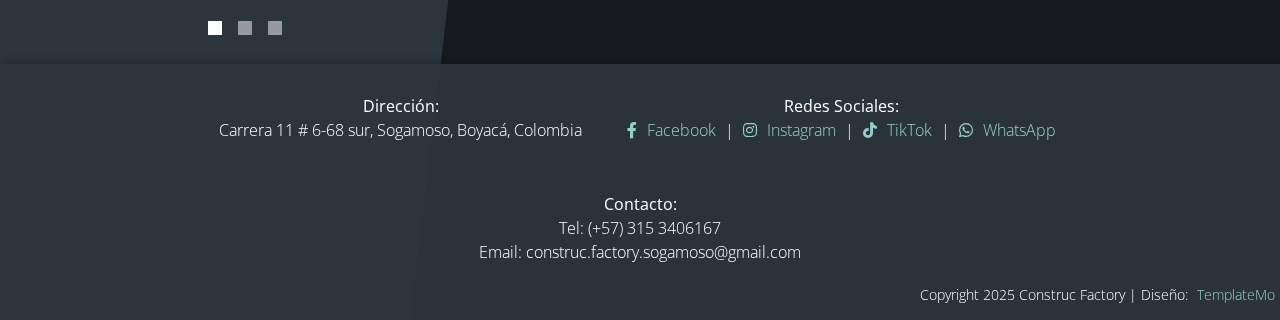
<file: construc_factory/contacto.html>
<!DOCTYPE html>
<html lang="es">

<head>
    <meta charset="UTF-8">
    <meta name="viewport" content="width=device-width, initial-scale=1.0">
    <meta http-equiv="X-UA-Compatible" content="ie=edge">
    <title>Contacto - Soluciones en Impermeabilización</title>
    <link href="https://fonts.googleapis.com/css?family=Open+Sans:300,400" rel="stylesheet" /> <!-- https://fonts.google.com/ -->
    <link href="css/bootstrap.min.css" rel="stylesheet" /> <!-- https://getbootstrap.com/ -->
    <link rel="stylesheet" href="https://cdnjs.cloudflare.com/ajax/libs/font-awesome/5.15.4/css/all.min.css" />
    <link href="css/templatemo-diagoona.css" rel="stylesheet" />
<!--

TemplateMo 550 Diagoona

https://templatemo.com/tm-550-diagoona

-->
    <style>
        /* Estilos para el mapa responsivo */
        .map-container {
            position: relative;
            overflow: hidden;
            padding-top: 56.25%; /* Proporción 16:9, ideal para mapas anchos */
        }
        .map-container iframe {
            position: absolute;
            top: 0;
            left: 0;
            width: 100%;
            height: 100%;
            border: 0;
        }
    </style>
</head>

<body>
    <div class="tm-container">        
        <div>
            <div class="tm-row pt-4">
                <div class="tm-col-left">
                    <div class="tm-site-header media">
                        <img src="img/Conturc_factory_Logotipo_blanco.svg" alt="Logo" class="tm-logo" style="height: 180px;">
                        <div class="media-body">
                            <p class="tm-slogon">Soluciones en</p>
                            <h1 class="tm-sitename text-uppercase">Impermeabilización</h1>
                        </div>        
                    </div>
                </div>
                <div class="tm-col-right">
                    <nav class="navbar navbar-expand-lg" id="tm-main-nav">
                        <button class="navbar-toggler toggler-example mr-0 ml-auto" type="button" 
                            data-toggle="collapse" data-target="#navbar-nav" 
                            aria-controls="navbar-nav" aria-expanded="false" aria-label="Toggle navigation">
                            <span><i class="fas fa-bars"></i></span>
                        </button>
                        <div class="collapse navbar-collapse tm-nav" id="navbar-nav">
                            <ul class="navbar-nav text-uppercase">
                                <li class="nav-item">
                                    <a class="nav-link tm-nav-link" href="index.html">Inicio</a>
                                </li>
                                <li class="nav-item">
                                    <a class="nav-link tm-nav-link" href="guardian.html">Guardián</a>
                                </li>                                
                                <li class="nav-item">
                                    <a class="nav-link tm-nav-link" href="nosotros.html">Nosotros</a>
                                </li>                            
                                <li class="nav-item active">
                                    <a class="nav-link tm-nav-link" href="contacto.html">Contacto <span class="sr-only">(current)</span></a>
                                </li>    
                            </ul>                            
                        </div>                        
                    </nav>
                </div>
            </div>
            
            <div class="tm-row">
                <div class="tm-col-left d-flex justify-content-center align-items-center" style="min-height: 10px;">
                </div>
                <main class="tm-col-right">
                    <section class="tm-content">
                        <h2 class="mb-4 tm-content-title">Contáctanos</h2>
                        <p class="mb-5">
                            Completa el siguiente formulario para enviarnos un mensaje. Nos pondremos en contacto contigo lo antes posible.
                        </p>

                        <!-- Formulario de Contacto Actualizado -->
                        <form id="contact-form" action="" method="POST" class="mb-5">
                            <div class="row">
                                <div class="col-md-6 form-group mb-4">
                                    <input type="text" name="nombre" class="form-control" placeholder="Nombre" required />
                                </div>
                                <div class="col-md-6 form-group mb-4">
                                    <input type="text" name="apellido" class="form-control" placeholder="Apellido" required />
                                </div>
                            </div>
                            <div class="row">
                                <div class="col-md-6 form-group mb-4">
                                    <input type="text" name="empresa" class="form-control" placeholder="Empresa (Opcional)" />
                                </div>
                                <div class="col-md-6 form-group mb-4">
                                    <input type="email" name="email" class="form-control" placeholder="Correo Electrónico" required />
                                </div>
                            </div>
                            <div class="row">
                                <div class="col-md-6 form-group mb-4">
                                    <input type="tel" name="numero" class="form-control" placeholder="Número de Contacto" required />
                                </div>
                                <div class="col-md-6 form-group mb-4">
                                    <input type="text" name="ciudad" class="form-control" placeholder="Ciudad" required />
                                </div>
                            </div>
                            <div class="form-group mb-5">
                                <textarea rows="6" name="message" class="form-control" placeholder="Mensaje..." required></textarea>
                            </div>
                            <div class="text-right">
                                <button type="submit" class="btn btn-big btn-primary">Enviar Mensaje</button>
                            </div>
                        </form>

                        <!-- Separador -->
                        <hr class="my-5">

                        <!-- Sección de Información de Contacto -->
                        <div class="mb-5">
                            <h3 class="mb-4">Información de Contacto Directo</h3>
                            <div class="row">
                                <div class="col-sm-4 mb-4">
                                    <h5><i class="fas fa-map-marker-alt mr-2"></i>Ubicación</h5>
                                    <p>Carrera 11 # 6-68 sur, Sogamoso, Boyacá, Colombia</p>
                                </div>
                                <div class="col-sm-4 mb-4">
                                    <h5><i class="fas fa-phone mr-2"></i>Teléfono</h5>
                                    <p><a href="tel:+573153406167">(+57) 315 3406167</a></p>
                                </div>
                                <div class="col-sm-4 mb-4">
                                    <h5><i class="fas fa-envelope mr-2"></i>Correo Electrónico</h5>
                                    <p><a href="mailto:construc.factory.sogamoso@gmail.com">construc.factory.sogamoso@gmail.com</a></p>
                                </div>
                            </div>
                        </div>
                        
                        <!-- Sección del Mapa -->
                        <div>
                            <h3 class="mb-4">Nuestra Ubicación en el Mapa</h3>
                            <div class="map-container">
                                <iframe src="https://www.google.com/maps/embed?pb=!1m13!1m11!1m3!1d573.2944079896225!2d-72.94039145432869!3d5.698060915397174!2m2!1f0!2f0!3m2!1i1024!2i768!4f13.1!5e1!3m2!1ses!2sco!4v1753144176632!5m2!1ses!2sco" width="600" height="450" style="border:0;" allowfullscreen="" loading="lazy" referrerpolicy="no-referrer-when-downgrade"></iframe>
                            </div>  
                        </div>
                    </section>
                </main>
            </div>
        </div>        

        <div class="tm-row">
            <div class="tm-col-left text-center">            
                <ul class="tm-bg-controls-wrapper">
                    <li class="tm-bg-control active" data-id="0"></li>
                    <li class="tm-bg-control" data-id="1"></li>
                    <li class="tm-bg-control" data-id="2"></li>
                </ul>            
            </div>        
            <div class="tm-col-right tm-col-footer">
            </div>  
        </div>

        <footer class="custom-footer">
            <div class="footer-content">
                <div class="footer-section">
                    <strong>Dirección:</strong><br>
                    Carrera 11 # 6-68 sur, Sogamoso, Boyacá, Colombia
                </div>
                <div class="footer-section">
                    <strong>Redes Sociales:</strong><br>
                    <a href="#" target="_blank"><i class="fab fa-facebook-f"></i> Facebook</a> |
                    <a href="#" target="_blank"><i class="fab fa-instagram"></i> Instagram</a> |
                    <a href="#" target="_blank"><i class="fab fa-tiktok"></i> TikTok</a> |                   
                    <a href="https://wa.me/573153406167" target="_blank"><i class="fab fa-whatsapp"></i> WhatsApp</a>
                </div>
                <div class="footer-section">
                    <strong>Contacto:</strong><br>
                    Tel: (+57) 315 3406167 <br>
                    Email: construc.factory.sogamoso@gmail.com
                </div>
            </div>
            <div class="footer-copyright" style="text-align: right; font-size: 0.9em; margin-top: 10px;">
                Copyright 2025 Construc Factory  
                | Diseño: <a rel="nofollow" target="_parent" href="https://templatemo.com" class="tm-text-link">TemplateMo</a>
            </div>
        </footer>
    </div>

    <a href="https://wa.me/573153406167" class="whatsapp-float" target="_blank" title="Chatea por WhatsApp">
        <i class="fab fa-whatsapp"></i>
    </a>

    <div class="tm-bg">
        <div class="tm-bg-left"></div>
        <div class="tm-bg-right"></div>
    </div>

    <script src="js/jquery-3.4.1.min.js"></script>
    <script src="js/bootstrap.min.js"></script>
    <script src="js/jquery.backstretch.min.js"></script>
    <script src="js/templatemo-script.js"></script>
</body>
</html>
</file>
<file: css/templatemo-diagoona.css>
/* Botón flotante de WhatsApp */
.whatsapp-float {
    position: fixed;
    width: 60px;
    height: 60px;
    bottom: 30px;
    right: 30px;
    background: #25d366;
    color: #fff;
    border-radius: 50%;
    text-align: center;
    font-size: 2.5rem;
    box-shadow: 0 2px 10px rgba(0, 0, 0, 0.2);
    z-index: 2000;
    display: flex;
    align-items: center;
    justify-content: center;
    transition: background 0.3s, color 0.3s;
}

.whatsapp-float:hover {
    background: #128c7e;
    color: #fff;
    text-decoration: none;
}

/* Pie de página personalizado */
.custom-footer {
    width: 100%;
    background: rgba(44, 53, 60, 0.95);
    color: #fff;
    padding: 30px 0 15px 0;
    text-align: center;
    font-size: 1rem;
    position: relative;
    z-index: 1001;
    box-shadow: 0 -2px 10px rgba(0, 0, 0, 0.2);
    margin-top: 0;
}

.footer-content {
    display: flex;
    flex-wrap: wrap;
    justify-content: center;
    gap: 40px;
    max-width: 900px;
    margin: 0 auto;
}

.footer-section {
    min-width: 200px;
    margin-bottom: 10px;
}

.custom-footer a {
    color: #9CC;
    margin: 0 5px;
    text-decoration: none;
    transition: color 0.3s;
}

.custom-footer a:hover {
    color: #fff;
}

.custom-footer i {
    margin-right: 6px;
}

@media (max-width: 768px) {
    .footer-content {
        flex-direction: column;
        gap: 10px;
        align-items: center;
    }

    .footer-section {
        min-width: unset;
    }
}

/*

TemplateMo 550 Diagoona

https://templatemo.com/tm-550-diagoona

*/

body {
    font-family: 'Open Sans', Arial, sans-serif;
    font-size: 17px;
    font-weight: 300;
    overflow-x: hidden;
    color: white;
    background-color: #2C353C;
    margin: 0;
    padding: 0;
}

a {
    transition: all 0.3s ease;
    text-decoration: none;
}

ul {
    padding: 0;
}

a:hover {
    text-decoration: none;
}

button:focus {
    outline: none;
}

p {
    line-height: 2.5;
}

.tm-logo {
    margin-right: 20px;
}

.tm-slogan {
    font-size: 0.8rem;
}

.tm-logo-nav {
    height: 60px;
    width: auto;
    max-width: 120px;
    object-fit: contain;
    margin-right: 16px;
}

/* Navigation */
.navbar-toggler {
    padding: 8px 15px;
    border: 0;
    border-radius: 0;
    transform: skewX(-15deg);
    background-color: rgba(0, 0, 0, 0.5);
    color: white;
}

.navbar-toggler i {
    transform: skewX(15deg);
}

.navbar-expand-lg {
    padding-left: 0;
    padding-right: 0;
}

.navbar-expand-lg .navbar-nav .nav-link {
    padding: 0;
}

.navbar-expand-lg .navbar-nav .tm-nav-link {
    font-size: 1.3rem;
    font-weight: 400;
    color: white;
    padding-bottom: 30px;
}

.nav-item {
    margin-right: 60px;
}

.nav-item:last-child {
    margin-right: 0;
}

.nav-item.active .tm-nav-link,
.nav-item:hover .tm-nav-link {
    color: #9CC;
}

/* Page Background */
.tm-bg {
    position: fixed;
    left: 0;
    right: 0;
    top: 0;
    width: 100vw;
    height: 100vh;
    display: flex;
    z-index: -1000;
    pointer-events: none;
}

.tm-bg-left,
.tm-bg-right {
    position: relative;
    width: 50%;
    height: 100%;
}

.tm-bg-right {
    background-color: rgba(0, 0, 0, 0.5);
}

.tm-bg-left {
    border-right: 230px solid rgba(0, 0, 0, 0.5);
    border-top: 100vh solid transparent;
}

.tm-bg-controls-wrapper {
    display: inline-block;
    margin-left: -150px;
}

.tm-bg-control {
    display: inline-block;
    width: 14px;
    height: 14px;
    background-color: rgba(255, 255, 255, 0.5);
    margin: 6px;
    cursor: pointer;
}

.tm-bg-control.active,
.tm-bg-control:hover {
    background-color: white;
}

.tm-container {
    width: 100%;
    min-height: 100vh;
    position: relative;
    display: flex;
    flex-direction: column;
    justify-content: space-between;
    z-index: 1;
}

.tm-row {
    display: flex;
}

.tm-col-left {
    width: 50%;
    height: 100%;
    padding-left: 40px;
    padding-right: 40px;
}

.tm-col-right {
    width: 50%;
    height: 100%;
    padding-left: 70px;
    padding-right: 70px;
}

.tm-content {
    max-width: 660px;
    margin-top: 50px;
    padding-right: 20px;
}

.tm-about {
    max-width: 525px;
}

::-webkit-scrollbar {
    -webkit-appearance: none;
    width: 10px;
}

::-webkit-scrollbar-thumb {
    border-radius: 5px;
    background-color: rgba(255, 255, 255, .8);
    box-shadow: 0 0 1px rgba(255, 255, 255, .8);
}

.tm-content-title {
    font-size: 1.5rem;
}

hr {
    border-top: 1px solid white;
}

.btn {
    padding: 10px 25px;
    border-radius: 0;
}

.btn-big {
    padding: 9px 40px;
    font-size: 1.2rem;
    ;
}

.btn-primary {
    background-color: white;
    color: black;
    border: 0;
}

.btn-primary:hover {
    background-color: #9CC;
    color: black;
}

.tm-site-footer {
    padding: 40px 0 20px;
    max-width: 660px;
    font-size: 0.95rem;
}

.tm-col-footer {
    padding-left: 0;
}

.tm-text-link {
    color: white;
}

.tm-text-link:hover,
.tm-text-link:focus {
    color: #9CC;
}

/* Service */
.tm-service-text {
    max-width: 365px;
}

.tm-service-img {
    margin-right: 25px;
}

.tm-service-img-r {
    margin-left: 25px;
}

/* Contact */
.form-control,
textarea {
    color: white;
    background-color: transparent;
    background-clip: padding-box;
    border: none;
    border-bottom: 1px solid #999A9B;
    border-radius: 0;
    transition: border-color 0.15s ease-in-out, box-shadow 0.15s ease-in-out;
    padding: 10px 0;
    font-family: 'Open Sans', Arial, sans-serif;
    font-size: 1rem;
    font-weight: 400;
    line-height: 1.5;
}

.form-control:focus {
    color: white;
    background-color: transparent;
    box-shadow: none;
    border-color: #9CC;
    outline: none;
}

.mb-85 {
    margin-bottom: 85px;
}

.tm-contact-main {
    max-width: 690px;
}

.tm-contact {
    max-width: 420px;
    margin-left: auto;
    margin-right: auto;
}

.form-control::-webkit-input-placeholder {
    color: white;
}

/* Edge */
.form-control:-ms-input-placeholder {
    color: white;
}

/* Internet Explorer 10-11 */
.form-control::placeholder {
    color: white;
}

/* Estilos para autocompletado - mantener fondo transparente */
.form-control:-webkit-autofill,
.form-control:-webkit-autofill:hover,
.form-control:-webkit-autofill:focus,
.form-control:-webkit-autofill:active {
    -webkit-box-shadow: 0 0 0 30px transparent inset !important;
    -webkit-text-fill-color: white !important;
    background-color: transparent !important;
    background-clip: padding-box !important;
    transition: background-color 5000s ease-in-out 0s;
}

textarea:-webkit-autofill,
textarea:-webkit-autofill:hover,
textarea:-webkit-autofill:focus,
textarea:-webkit-autofill:active {
    -webkit-box-shadow: 0 0 0 30px transparent inset !important;
    -webkit-text-fill-color: white !important;
    background-color: transparent !important;
    background-clip: padding-box !important;
    transition: background-color 5000s ease-in-out 0s;
}

@media (max-width: 1200px) {
    .nav-item {
        margin-right: 30px;
    }

    .tm-page-right {
        padding-left: 30px;
        padding-right: 30px;
    }
}

@media (max-width: 992px) {
    .tm-nav {
        position: absolute;
        background: rgba(0, 0, 0, 0.8);
        color: white;
        top: 44px;
        right: 4px;
    }

    .navbar-expand-lg .navbar-nav .tm-nav-link {
        color: white;
        font-size: 1.1rem;
        padding: 13px 20px;
    }

    .nav-item {
        margin-right: 0;
    }

    .nav-item.active .tm-nav-link,
    .nav-item:hover .tm-nav-link {
        color: #9CC;
    }

    .tm-content {
        margin-top: 20px;
    }

    .tm-site-footer {
        padding-top: 40px;
    }

    .tm-col-left {
        width: 40%;
    }

    .tm-col-right {
        width: 60%;
        padding-left: 100px;
        padding-right: 30px;
    }

    .tm-col-footer {
        padding-left: 0;
    }
}

@media (max-width: 768px) {
    .tm-container {
        min-height: 100vh;
        overflow-x: hidden;
    }

    .tm-row {
        flex-direction: column;
    }

    .tm-col-left,
    .tm-col-right {
        width: 100%;
        padding-left: 20px;
        padding-right: 20px;
    }

    .tm-bg-left,
    .tm-bg-right {
        width: 100%;
    }

    #tm-main-nav {
        position: fixed;
        top: 50px;
        right: 20px;
        padding-bottom: 0;
        z-index: 1000;
    }

    .tm-bg {
        flex-direction: column;
        position: fixed;
        width: 100vw;
        height: 100vh;
    }

    .tm-bg-left {
        height: 200px;
        border-bottom: 50px solid rgba(0, 0, 0, 0.5);
        border-right: 0;
        border-top: 0;
    }

    .tm-bg-right {
        height: calc(100vh - 250px);
    }

    .tm-bg-controls-wrapper {
        margin-left: 0;
        margin-top: 30px;
    }

    .tm-content {
        max-height: none;
        margin-top: 20px;
        padding-right: 0;
    }

    .tm-col-right {
        padding-top: 20px;
    }

    .tm-col-footer {
        padding-left: 10px;
        padding-right: 10px;
    }

    .tm-logo-nav {
        height: 40px;
        max-width: 80px;
        margin-right: 8px;
    }

    .custom-footer {
        margin-top: 20px;
    }
}

@media (max-width: 460px) {
    .tm-logo {
        margin-right: 15px;
        height: 120px !important;
    }

    .tm-sitename {
        font-size: 1.5rem;
    }

    .tm-slogon {
        font-size: 0.7rem;
    }

    .tm-site-header {
        flex-direction: column;
        text-align: center;
    }

    .tm-site-header .media-body {
        margin-top: 10px;
    }
}

@media (max-width: 450px),
(min-width: 768px) and (max-width: 830px),
(min-width: 992px) and (max-width: 1040px) {
    .tm-service-media {
        flex-direction: column;
    }

    .tm-service-media-img-l {
        flex-direction: column-reverse;
    }

    .tm-service-text {
        margin-top: 20px;
    }

    .tm-service-img {
        margin-right: 0;
    }

    .tm-service-img-r {
        margin-left: 0;
    }
}

.guardian-logo-img {
    max-height: 850px;
    min-height: 120px;
    width: auto;
    display: block;
    margin: 60px auto 0 auto;
    transition: max-height 0.3s, margin 0.3s;
}

@media (max-width: 991px) {
    .guardian-logo-img {
        max-height: 450px;
        min-height: 90px;
        margin-top: 30px;
    }
}

@media (max-width: 767px) {
    .guardian-logo-img {
        max-height: 300px;
        min-height: 100px;
        margin-top: 15px;
        margin-bottom: 20px;
    }
    
    .guardian-section {
        padding: 1rem 0.5rem;
        margin-top: 10px;
    }

    .gallery-img img {
        height: 110px;
    }

    .tm-content-title {
        font-size: 1.3rem;
        text-align: center;
    }

    .spec-list {
        font-size: 1rem;
    }

    .btn-success.btn-lg {
        font-size: 0.9rem;
        padding: 8px 16px;
        margin: 5px;
        display: block;
        width: 100%;
        max-width: 280px;
        margin: 10px auto;
    }
}


.spec-list {
    list-style: none;
    font-size: 1.2rem;
    padding-left: 0;
}

.spec-list li {
    margin-bottom: 0.5em;
    position: relative;
    padding-left: 1.5em;
    color: white;
}

.spec-list li:before {
    content: '\f058';
    font-family: 'Font Awesome 5 Free';
    font-weight: 900;
    color: #f70b1a;
    position: absolute;
    left: 0;
    top: 2px;
}

.spec-list strong {
    color: #f70b1a;
}

.gallery-row {
    display: flex;
    flex-wrap: wrap;
    gap: 0 !important;
    margin: 0 !important;
}

.gallery-row>[class^="col-"] {
    padding-left: 0 !important;
    padding-right: 0 !important;
    margin: 0 !important;
}

.gallery-img {
    overflow: hidden;
    border-radius: 0;
    box-shadow: none;
    background: #fff;
    cursor: pointer;
    margin: 0 !important;
    width: 100%;
    height: 100%;
    aspect-ratio: 1/1;
    display: flex;
    align-items: stretch;
    justify-content: stretch;
}

.gallery-img img {
    width: 100%;
    height: 100%;
    object-fit: cover;
    border: none;
    display: block;
}

@media (max-width: 991px) {
    .gallery-row>.col-md-3 {
        flex: 0 0 50%;
        max-width: 50%;
    }
}

@media (max-width: 767px) {
    .gallery-row>.col-6 {
        flex: 0 0 50%;
        max-width: 50%;
    }

    .gallery-img {
        aspect-ratio: 1/1;
    }
}

.detalle-producto-section {
    background: transparent;
    padding: 2.5rem 0 2rem 0;
}

.detalle-caja {
    background: linear-gradient(120deg, #000000d0 10%, #ffe4b3d3 100%);
    border-radius: 18px;
    box-shadow: none;
    margin-bottom: 2.2rem;
    padding: 2rem 1.5rem;
    display: flex;
    align-items: center;
    transition: box-shadow 0.3s;
    border: none;
    opacity: 0;
}
.detalle-caja.visible {
    opacity: 1;
}

.detalle-caja:hover {
    box-shadow: none;
}
.detalle-caja2{
    background: linear-gradient(120deg,  #ffe4b3d3 10%, #000000d0 100%);
    border-radius: 18px;
    box-shadow: none;
    margin-bottom: 2.2rem;
    padding: 2rem 1.5rem;
    display: flex;
    align-items: center;
    transition: box-shadow 0.3s;
    border: none;
    opacity: 0;
}

.detalle-caja-2.visible {
    opacity: 1;
}

.detalle-caja-2:hover {
    box-shadow: none;
}

.detalle-texto {
    background: linear-gradient(120deg, #0000006c 10%, #ffe4b370 100%);;
    
        
    padding: 2rem 1.5rem;
    margin: 0.5rem 0;
}

.detalle-caja:hover .detalle-texto {
    box-shadow: 0 6px 32px #99051033;
}

.detalle-titulo {
    color: #f70b1a;
    font-weight: bold;
    margin-bottom: 1rem;    
    letter-spacing: 1px;
}

.detalle-titulo-derecha {
    color: #f70b1a;
    font-weight: bold;
    margin-bottom: 1rem;    
    letter-spacing: 1px;
    text-align: right;
}


.detalle-texto-izquierdo p,
.detalle-texto-izquierdo ul,
.detalle-texto-izquierdo li {
    color: white;
    font-size: 1.08em;
    text-align: left;
    
}

.detalle-texto ul {
    padding-left: 1.2em;
    margin-bottom: 0;
}

.detalle-texto-derecho p,
.detalle-texto-derecho ul,
.detalle-texto-derecho li {
    color: white;
    font-size: 1.08em;
    text-align: right;
}
   

.detalle-img {
    max-width: 530px;
    margin: 0.7rem 0;
    background: transparent;
}

.detalle-img-col {
    display: flex;
    justify-content: center;
    align-items: center;
}

@media (max-width: 991px) {
    .detalle-caja {
        flex-direction: column !important;
        text-align: center;
        padding: 1.2rem 0.5rem;
    }
    .detalle-caja-2 {
        flex-direction: column !important;
        text-align: center;
        padding: 1.2rem 0.5rem;
    }

    .detalle-texto {
        padding: 1.2rem 0.5rem;
    }

    .detalle-img {
        max-width: 220px;
        margin: 1rem auto 0.5rem auto;
    }
}

@media (max-width: 767px) {
    .detalle-caja {
        padding: 0.7rem 0.2rem;
    }
    .detalle-caja-2 {
        padding: 0.7rem 0.2rem;
    }

    .detalle-texto {
        padding: 0.7rem 0.2rem;
    }

    .detalle-img {
        max-width: 98%;
    }
}

.sectores-title {
    color: #f70b1a;
    font-weight: bold;
    margin-bottom: 1.2rem;
    
}

/* Modal para zoom de imagen */
.gallery-modal {
    display: none;
    position: fixed;
    z-index: 9999;
    left: 0;
    top: 0;
    width: 100vw;
    height: 100vh;
    background: rgba(0, 0, 0, 0.85);
    justify-content: center;
    align-items: center;
}

.gallery-modal.active {
    display: flex;
}

.gallery-modal-img {
    max-width: 90vw;
    max-height: 90vh;
    border-radius: 10px;
    box-shadow: 0 8px 40px #000a;
    border: 4px solid #D69700;
    background: #fff;
    animation: zoomInModal 0.35s;
}

.gallery-modal-close {
    position: absolute;
    top: 30px;
    right: 40px;
    font-size: 2.5rem;
    color: #fff;
    cursor: pointer;
    z-index: 10001;
    text-shadow: 0 2px 8px #000;
}

@keyframes zoomInModal {
    from {
        transform: scale(0.7);
        opacity: 0;
    }

    to {
        transform: scale(1);
        opacity: 1;
    }
}

.btn-success.btn-lg {
    background: linear-gradient(90deg, #990510 60%, #D69700 100%);
    border: none;
    color: #fff;
    font-weight: bold;
    box-shadow: 0 2px 8px #02027D33;
}

.btn-success.btn-lg:hover {
    background: linear-gradient(90deg, #D69700 60%, #990510 100%);
    color: #fff;
    box-shadow: 0 4px 16px #99051044;
}

.guardian-section {
    
    border-radius: 18px;
    box-shadow: 0 4px 24px rgba(0, 0, 0, 0.10);
    padding: 2.5rem 2rem 2rem 2rem;
    margin-bottom: 2rem;
    color: white;
}

.guardian-section h2,
.guardian-section h4 {
    color: #f70b1a;
    font-weight: bold;
    letter-spacing: 1px;
    
}

.guardian-section p,
.guardian-section ul,
.guardian-section li {
    color: white;
}


.sectores-aplicacion-section {
    background: transparent;
    padding: 3rem 0 2.5rem 0;
    margin-bottom: 0;
}

.sectores-aplicacion-wrapper {
   background: linear-gradient(120deg,  #ffe4b3d3 10%, #000000d0 100%);
    border-radius: 18px;
    max-width: 1100px;
    /* reduce el ancho máximo para centrar mejor */
    margin: 0 auto;
    padding: 2.5rem 2rem 1.2rem 2rem;
}


/* Estilos de secciones */
.section-quienes {
    background: linear-gradient(120deg, #000000d0 10%, #ffe4b3d3 100%);
    color: white;
    padding: 80px 20px;    
    box-shadow: none;
    display: flex;
    align-items: center;    
    max-width: 100%;
    margin: 2%;
    border-radius: 18px;
    gap: 20px;
}

.section-quienes .container {
    flex: 1;
}

.section-quienes .image-content {
    flex: 1;
    text-align: center;
}

@media (max-width: 768px) {
    .section-quienes {
        flex-direction: column;
        padding: 40px 15px;
        margin: 1%;
    }
    
    .section-quienes .image-content {
        order: 2;
        margin-top: 20px;
    }
    
    .section-quienes .container {
        order: 1;
    }

    .section-verde {
        padding: 40px 15px;
        margin: 1%;
    }

    .section-equipo {
        padding: 40px 15px;
        margin: 1%;
    }

    .section-equipo .col-md-5 {
        margin-bottom: 30px;
    }

    .section-equipo img,
    .section-equipo .rounded-circle {
        width: 120px;
        height: 120px;
    }

    .detalle-titulo {
        font-size: 1.5rem;
        text-align: center;
    }
}

.section-equipo {
    background: linear-gradient(120deg, #000000d0 10%, #ffe4b3d3 100%);
    color: white;
    padding: 80px 20px;
    margin: 2%;
    border-radius: 18px;
}

.section-equipo .image-content {
    flex: 1;
    text-align: center;
}


.section-equipo .image-content img {
    max-width: 100%;
    height: auto;
}

.section-certificaciones {
    background-color: rgba(107, 107, 107, 0.5);
    color: white;
    padding: 80px 20px;
    text-align: center;
}

.section-verde {
    background: linear-gradient(120deg,  #ffe4b3d3 10%, #000000d0 100%);
    padding: 80px 20px;
    text-align: center;
    margin: 2%;
    border-radius: 18px;
}

.section-verde h2{
   color: #f70b1a
}

.section-equipo img,
.section-equipo .rounded-circle {
    width: 150px;
    height: 150px;
    object-fit: cover;
    margin-bottom: 15px;
}

/* Clase unificada para elementos lead */
.lead {
    font-size: 1.2rem;
    font-weight: 300;
    line-height: 1.8;
    color: white;
    margin-bottom: 1.5rem;
}
</file>
<file: construc_factory/css/templatemo-diagoona.css>
/* Botón flotante de WhatsApp */
.whatsapp-float {
    position: fixed;
    width: 60px;
    height: 60px;
    bottom: 30px;
    right: 30px;
    background: #25d366;
    color: #fff;
    border-radius: 50%;
    text-align: center;
    font-size: 2.5rem;
    box-shadow: 0 2px 10px rgba(0, 0, 0, 0.2);
    z-index: 2000;
    display: flex;
    align-items: center;
    justify-content: center;
    transition: background 0.3s, color 0.3s;
}

.whatsapp-float:hover {
    background: #128c7e;
    color: #fff;
    text-decoration: none;
}

/* Pie de página personalizado */
.custom-footer {
    width: 100%;
    background: rgba(44, 53, 60, 0.95);
    color: #fff;
    padding: 30px 0 15px 0;
    text-align: center;
    font-size: 1rem;
    position: relative;
    z-index: 1001;
    box-shadow: 0 -2px 10px rgba(0, 0, 0, 0.2);
    margin-top: 0;
}

.footer-content {
    display: flex;
    flex-wrap: wrap;
    justify-content: center;
    gap: 40px;
    max-width: 900px;
    margin: 0 auto;
}

.footer-section {
    min-width: 200px;
    margin-bottom: 10px;
}

.custom-footer a {
    color: #9CC;
    margin: 0 5px;
    text-decoration: none;
    transition: color 0.3s;
}

.custom-footer a:hover {
    color: #fff;
}

.custom-footer i {
    margin-right: 6px;
}

@media (max-width: 768px) {
    .footer-content {
        flex-direction: column;
        gap: 10px;
        align-items: center;
    }

    .footer-section {
        min-width: unset;
    }
}

/*

TemplateMo 550 Diagoona

https://templatemo.com/tm-550-diagoona

*/

body {
    font-family: 'Open Sans', Arial, sans-serif;
    font-size: 17px;
    font-weight: 300;
    overflow-x: hidden;
    color: white;
    background-color: #2C353C;
}

a {
    transition: all 0.3s ease;
    text-decoration: none;
}

ul {
    padding: 0;
}

a:hover {
    text-decoration: none;
}

button:focus {
    outline: none;
}

p {
    line-height: 2.5;
}

.tm-logo {
    margin-right: 20px;
}

.tm-slogan {
    font-size: 0.8rem;
}

.tm-logo-nav {
    height: 60px;
    width: auto;
    max-width: 120px;
    object-fit: contain;
    margin-right: 16px;
}

/* Navigation */
.navbar-toggler {
    padding: 8px 15px;
    border: 0;
    border-radius: 0;
    transform: skewX(-15deg);
    background-color: rgba(0, 0, 0, 0.5);
    color: white;
}

.navbar-toggler i {
    transform: skewX(15deg);
}

.navbar-expand-lg {
    padding-left: 0;
    padding-right: 0;
}

.navbar-expand-lg .navbar-nav .nav-link {
    padding: 0;
}

.navbar-expand-lg .navbar-nav .tm-nav-link {
    font-size: 1.3rem;
    font-weight: 400;
    color: white;
    padding-bottom: 30px;
}

.nav-item {
    margin-right: 60px;
}

.nav-item:last-child {
    margin-right: 0;
}

.nav-item.active .tm-nav-link,
.nav-item:hover .tm-nav-link {
    color: #9CC;
}

/* Page Background */
.tm-bg {
    position: fixed;
    left: 0;
    right: 0;
    top: 0;
    width: 100vw;
    height: 100vh;
    display: flex;
    z-index: -1000;
    pointer-events: none;
}

.tm-bg-left,
.tm-bg-right {
    position: relative;
    width: 50%;
    height: 100%;
}

.tm-bg-right {
    background-color: rgba(0, 0, 0, 0.5);
}

.tm-bg-left {
    border-right: 230px solid rgba(0, 0, 0, 0.5);
    border-top: 100vh solid transparent;
}

.tm-bg-controls-wrapper {
    display: inline-block;
    margin-left: -150px;
}

.tm-bg-control {
    display: inline-block;
    width: 14px;
    height: 14px;
    background-color: rgba(255, 255, 255, 0.5);
    margin: 6px;
    cursor: pointer;
}

.tm-bg-control.active,
.tm-bg-control:hover {
    background-color: white;
}

.tm-container {
    width: 100%;
    min-height: 100vh;
    position: relative;
    display: flex;
    flex-direction: column;
    justify-content: space-between;
    z-index: 1;
}

.tm-row {
    display: flex;
}

.tm-col-left {
    width: 50%;
    height: 100%;
    padding-left: 40px;
    padding-right: 40px;
}

.tm-col-right {
    width: 50%;
    height: 100%;
    padding-left: 70px;
    padding-right: 70px;
}

.tm-content {
    max-width: 660px;
    margin-top: 50px;
    padding-right: 20px;
}

.tm-about {
    max-width: 525px;
}

::-webkit-scrollbar {
    -webkit-appearance: none;
    width: 10px;
}

::-webkit-scrollbar-thumb {
    border-radius: 5px;
    background-color: rgba(255, 255, 255, .8);
    box-shadow: 0 0 1px rgba(255, 255, 255, .8);
}

.tm-content-title {
    font-size: 1.5rem;
}

hr {
    border-top: 1px solid white;
}

.btn {
    padding: 10px 25px;
    border-radius: 0;
}

.btn-big {
    padding: 9px 40px;
    font-size: 1.2rem;
    ;
}

.btn-primary {
    background-color: white;
    color: black;
    border: 0;
}

.btn-primary:hover {
    background-color: #9CC;
    color: black;
}

.tm-site-footer {
    padding: 40px 0 20px;
    max-width: 660px;
    font-size: 0.95rem;
}

.tm-col-footer {
    padding-left: 0;
}

.tm-text-link {
    color: white;
}

.tm-text-link:hover,
.tm-text-link:focus {
    color: #9CC;
}

/* Service */
.tm-service-text {
    max-width: 365px;
}

.tm-service-img {
    margin-right: 25px;
}

.tm-service-img-r {
    margin-left: 25px;
}

/* Contact */
.form-control,
textarea {
    color: white;
    background-color: transparent;
    background-clip: padding-box;
    border: none;
    border-bottom: 1px solid #999A9B;
    border-radius: 0;
    transition: border-color 0.15s ease-in-out, box-shadow 0.15s ease-in-out;
    padding: 10px 0;
    font-family: 'Open Sans', Arial, sans-serif;
    font-size: 1rem;
    font-weight: 400;
    line-height: 1.5;
}

.form-control:focus {
    color: white;
    background-color: transparent;
    box-shadow: none;
    border-color: #9CC;
    outline: none;
}

.mb-85 {
    margin-bottom: 85px;
}

.tm-contact-main {
    max-width: 690px;
}

.tm-contact {
    max-width: 420px;
    margin-left: auto;
    margin-right: auto;
}

.form-control::-webkit-input-placeholder {
    color: white;
}

/* Edge */
.form-control:-ms-input-placeholder {
    color: white;
}

/* Internet Explorer 10-11 */
.form-control::placeholder {
    color: white;
}

@media (max-width: 1200px) {
    .nav-item {
        margin-right: 30px;
    }

    .tm-page-right {
        padding-left: 30px;
        padding-right: 30px;
    }
}

@media (max-width: 992px) {
    .tm-nav {
        position: absolute;
        background: rgba(0, 0, 0, 0.8);
        color: white;
        top: 44px;
        right: 4px;
    }

    .navbar-expand-lg .navbar-nav .tm-nav-link {
        color: white;
        font-size: 1.1rem;
        padding: 13px 20px;
    }

    .nav-item {
        margin-right: 0;
    }

    .nav-item.active .tm-nav-link,
    .nav-item:hover .tm-nav-link {
        color: #9CC;
    }

    .tm-content {
        margin-top: 20px;
    }

    .tm-site-footer {
        padding-top: 40px;
    }

    .tm-col-left {
        width: 40%;
    }

    .tm-col-right {
        width: 60%;
        padding-left: 100px;
        padding-right: 30px;
    }

    .tm-col-footer {
        padding-left: 0;
    }
}

@media (max-width: 768px) {
    .tm-row {
        flex-direction: column;
    }

    .tm-col-left,
    .tm-col-right,
    .tm-bg-left,
    .tm-bg-right {
        width: 100%;
    }

    #tm-main-nav {
        position: fixed;
        top: 50px;
        right: 40px;
        padding-bottom: 0;
    }

    .tm-bg {
        flex-direction: column;
    }

    .tm-bg-left {
        height: 200px;
        border-bottom: 50px solid rgba(0, 0, 0, 0.5);
        border-right: 0;
        border-top: 0;
    }

    .tm-bg-right {
        height: calc(100% - 200px);
    }

    .tm-bg-controls-wrapper {
        margin-left: 0;
        margin-top: 50px;
    }

    .tm-content {
        max-height: none;
        margin-top: 40px;
    }

    .tm-col-right {
        padding-top: 40px;
        padding-left: 30px;
    }

    .tm-col-footer {
        padding-left: 10px;
        padding-right: 10px;
    }

    .tm-logo-nav {
        height: 40px;
        max-width: 80px;
        margin-right: 8px;
    }
}

@media (max-width: 460px) {
    .tm-logo {
        margin-right: 15px;
    }

    .tm-sitename {
        font-size: 1.8rem;
    }

    .tm-slogon {
        font-size: 0.8rem;
    }
}

@media (max-width: 450px),
(min-width: 768px) and (max-width: 830px),
(min-width: 992px) and (max-width: 1040px) {
    .tm-service-media {
        flex-direction: column;
    }

    .tm-service-media-img-l {
        flex-direction: column-reverse;
    }

    .tm-service-text {
        margin-top: 20px;
    }

    .tm-service-img {
        margin-right: 0;
    }

    .tm-service-img-r {
        margin-left: 0;
    }
}

.guardian-logo-img {
    max-height: 850px;
    min-height: 120px;
    width: auto;
    display: block;
    margin: 60px auto 0 auto;
    transition: max-height 0.3s, margin 0.3s;
}

@media (max-width: 991px) {
    .guardian-logo-img {
        max-height: 320px;
        min-height: 90px;
        margin-top: 30px;
    }
}

@media (max-width: 767px) {
    .guardian-logo-img {
        max-height: 220px;
        min-height: 120px;
        margin-top: 25px;
    }
    
    .guardian-section {
        padding: 1.2rem 0.5rem;
    }

    .gallery-img img {
        height: 110px;
    }
}


.spec-list {
    list-style: none;
    padding-left: 0;
}

.spec-list li {
    margin-bottom: 0.5em;
    position: relative;
    padding-left: 1.5em;
    color: white;
}

.spec-list li:before {
    content: '\f058';
    font-family: 'Font Awesome 5 Free';
    font-weight: 900;
    color: #f70b1a;
    position: absolute;
    left: 0;
    top: 2px;
}

.spec-list strong {
    color: #f70b1a;
}

.gallery-row {
    display: flex;
    flex-wrap: wrap;
    gap: 0 !important;
    margin: 0 !important;
}

.gallery-row>[class^="col-"] {
    padding-left: 0 !important;
    padding-right: 0 !important;
    margin: 0 !important;
}

.gallery-img {
    overflow: hidden;
    border-radius: 0;
    box-shadow: none;
    background: #fff;
    cursor: pointer;
    margin: 0 !important;
    width: 100%;
    height: 100%;
    aspect-ratio: 1/1;
    display: flex;
    align-items: stretch;
    justify-content: stretch;
}

.gallery-img img {
    width: 100%;
    height: 100%;
    object-fit: cover;
    border: none;
    display: block;
}

@media (max-width: 991px) {
    .gallery-row>.col-md-3 {
        flex: 0 0 50%;
        max-width: 50%;
    }
}

@media (max-width: 767px) {
    .gallery-row>.col-6 {
        flex: 0 0 50%;
        max-width: 50%;
    }

    .gallery-img {
        aspect-ratio: 1/1;
    }
}

.detalle-producto-section {
    background: transparent;
    padding: 2.5rem 0 2rem 0;
}

.detalle-caja {
    background: linear-gradient(120deg, #000000d0 10%, #ffe4b3d3 100%);
    border-radius: 18px;
    box-shadow: none;
    margin-bottom: 2.2rem;
    padding: 2rem 1.5rem;
    display: flex;
    align-items: center;
    transition: box-shadow 0.3s;
    border: none;
    opacity: 0;
}
.detalle-caja.visible {
    opacity: 1;
}

.detalle-caja:hover {
    box-shadow: none;
}
.detalle-caja2{
    background: linear-gradient(120deg,  #ffe4b3d3 10%, #000000d0 100%);
    border-radius: 18px;
    box-shadow: none;
    margin-bottom: 2.2rem;
    padding: 2rem 1.5rem;
    display: flex;
    align-items: center;
    transition: box-shadow 0.3s;
    border: none;
    opacity: 0;
}

.detalle-caja-2.visible {
    opacity: 1;
}

.detalle-caja-2:hover {
    box-shadow: none;
}

.detalle-texto {
    background: linear-gradient(120deg, #0000006c 10%, #ffe4b370 100%);;
    
        
    padding: 2rem 1.5rem;
    margin: 0.5rem 0;
}

.detalle-caja:hover .detalle-texto {
    box-shadow: 0 6px 32px #99051033;
}

.detalle-titulo {
    color: #f70b1a;
    font-weight: bold;
    margin-bottom: 1rem;    
    letter-spacing: 1px;
}

.detalle-titulo-derecha {
    color: #f70b1a;
    font-weight: bold;
    margin-bottom: 1rem;    
    letter-spacing: 1px;
    text-align: right;
}


.detalle-texto-izquierdo p,
.detalle-texto-izquierdo ul,
.detalle-texto-izquierdo li {
    color: white;
    font-size: 1.08em;
    text-align: left;
    
}

.detalle-texto ul {
    padding-left: 1.2em;
    margin-bottom: 0;
}

.detalle-texto-derecho p,
.detalle-texto-derecho ul,
.detalle-texto-derecho li {
    color: white;
    font-size: 1.08em;
    text-align: right;
}
   

.detalle-img {
    max-width: 530px;
    margin: 0.7rem 0;
    background: #fff;
}

.detalle-img-col {
    display: flex;
    justify-content: center;
    align-items: center;
}

@media (max-width: 991px) {
    .detalle-caja {
        flex-direction: column !important;
        text-align: center;
        padding: 1.2rem 0.5rem;
    }
    .detalle-caja-2 {
        flex-direction: column !important;
        text-align: center;
        padding: 1.2rem 0.5rem;
    }

    .detalle-texto {
        padding: 1.2rem 0.5rem;
    }

    .detalle-img {
        max-width: 220px;
        margin: 1rem auto 0.5rem auto;
    }
}

@media (max-width: 767px) {
    .detalle-caja {
        padding: 0.7rem 0.2rem;
    }
    .detalle-caja-2 {
        padding: 0.7rem 0.2rem;
    }

    .detalle-texto {
        padding: 0.7rem 0.2rem;
    }

    .detalle-img {
        max-width: 98%;
    }
}

.sectores-title {
    color: #f70b1a;
    font-weight: bold;
    margin-bottom: 1.2rem;
    
}

/* Modal para zoom de imagen */
.gallery-modal {
    display: none;
    position: fixed;
    z-index: 9999;
    left: 0;
    top: 0;
    width: 100vw;
    height: 100vh;
    background: rgba(0, 0, 0, 0.85);
    justify-content: center;
    align-items: center;
}

.gallery-modal.active {
    display: flex;
}

.gallery-modal-img {
    max-width: 90vw;
    max-height: 90vh;
    border-radius: 10px;
    box-shadow: 0 8px 40px #000a;
    border: 4px solid #D69700;
    background: #fff;
    animation: zoomInModal 0.35s;
}

.gallery-modal-close {
    position: absolute;
    top: 30px;
    right: 40px;
    font-size: 2.5rem;
    color: #fff;
    cursor: pointer;
    z-index: 10001;
    text-shadow: 0 2px 8px #000;
}

@keyframes zoomInModal {
    from {
        transform: scale(0.7);
        opacity: 0;
    }

    to {
        transform: scale(1);
        opacity: 1;
    }
}

.btn-success.btn-lg {
    background: linear-gradient(90deg, #990510 60%, #D69700 100%);
    border: none;
    color: #fff;
    font-weight: bold;
    box-shadow: 0 2px 8px #02027D33;
}

.btn-success.btn-lg:hover {
    background: linear-gradient(90deg, #D69700 60%, #990510 100%);
    color: #fff;
    box-shadow: 0 4px 16px #99051044;
}

.guardian-section {
    
    border-radius: 18px;
    box-shadow: 0 4px 24px rgba(0, 0, 0, 0.10);
    padding: 2.5rem 2rem 2rem 2rem;
    margin-bottom: 2rem;
    color: white;
}

.guardian-section h2,
.guardian-section h4 {
    color: #f70b1a;
    font-weight: bold;
    letter-spacing: 1px;
    
}

.guardian-section p,
.guardian-section ul,
.guardian-section li {
    color: white;
}


.sectores-aplicacion-section {
    background: transparent;
    padding: 3rem 0 2.5rem 0;
    margin-bottom: 0;
}

.sectores-aplicacion-wrapper {
   background: linear-gradient(120deg,  #ffe4b3d3 10%, #000000d0 100%);
    border-radius: 18px;
    max-width: 1100px;
    /* reduce el ancho máximo para centrar mejor */
    margin: 0 auto;
    padding: 2.5rem 2rem 1.2rem 2rem;
}


/* Estilos de secciones */
.section-quienes {
    background: linear-gradient(120deg, #000000d0 10%, #ffe4b3d3 100%);
    color: white;
    padding: 80px 20px;    
    box-shadow: none;
    display: flex;
    align-items: center;    
    max-width: 100%;
    margin: 2%;
    border-radius: 18px;
}

.section-equipo {
    background: linear-gradient(120deg, #000000d0 10%, #ffe4b3d3 100%);
    color: white;
    padding: 80px 20px;
    margin: 2%;
    border-radius: 18px;
}

.section-equipo .image-content {
    flex: 1;
    text-align: center;
}


.section-equipo .image-content img {
    max-width: 100%;
    height: auto;
}

.section-certificaciones {
    background-color: rgba(107, 107, 107, 0.5);
    color: white;
    padding: 80px 20px;
    text-align: center;
}

.section-verde {
    background: linear-gradient(120deg,  #ffe4b3d3 10%, #000000d0 100%);
    padding: 80px 20px;
    text-align: center;
    margin: 2%;
    border-radius: 18px;
}

.section-verde h2{
   color: #f70b1a
}

.section-equipo img,
.section-equipo .rounded-circle {
    width: 150px;
    height: 150px;
    object-fit: cover;
    margin-bottom: 15px;
}
</file>
